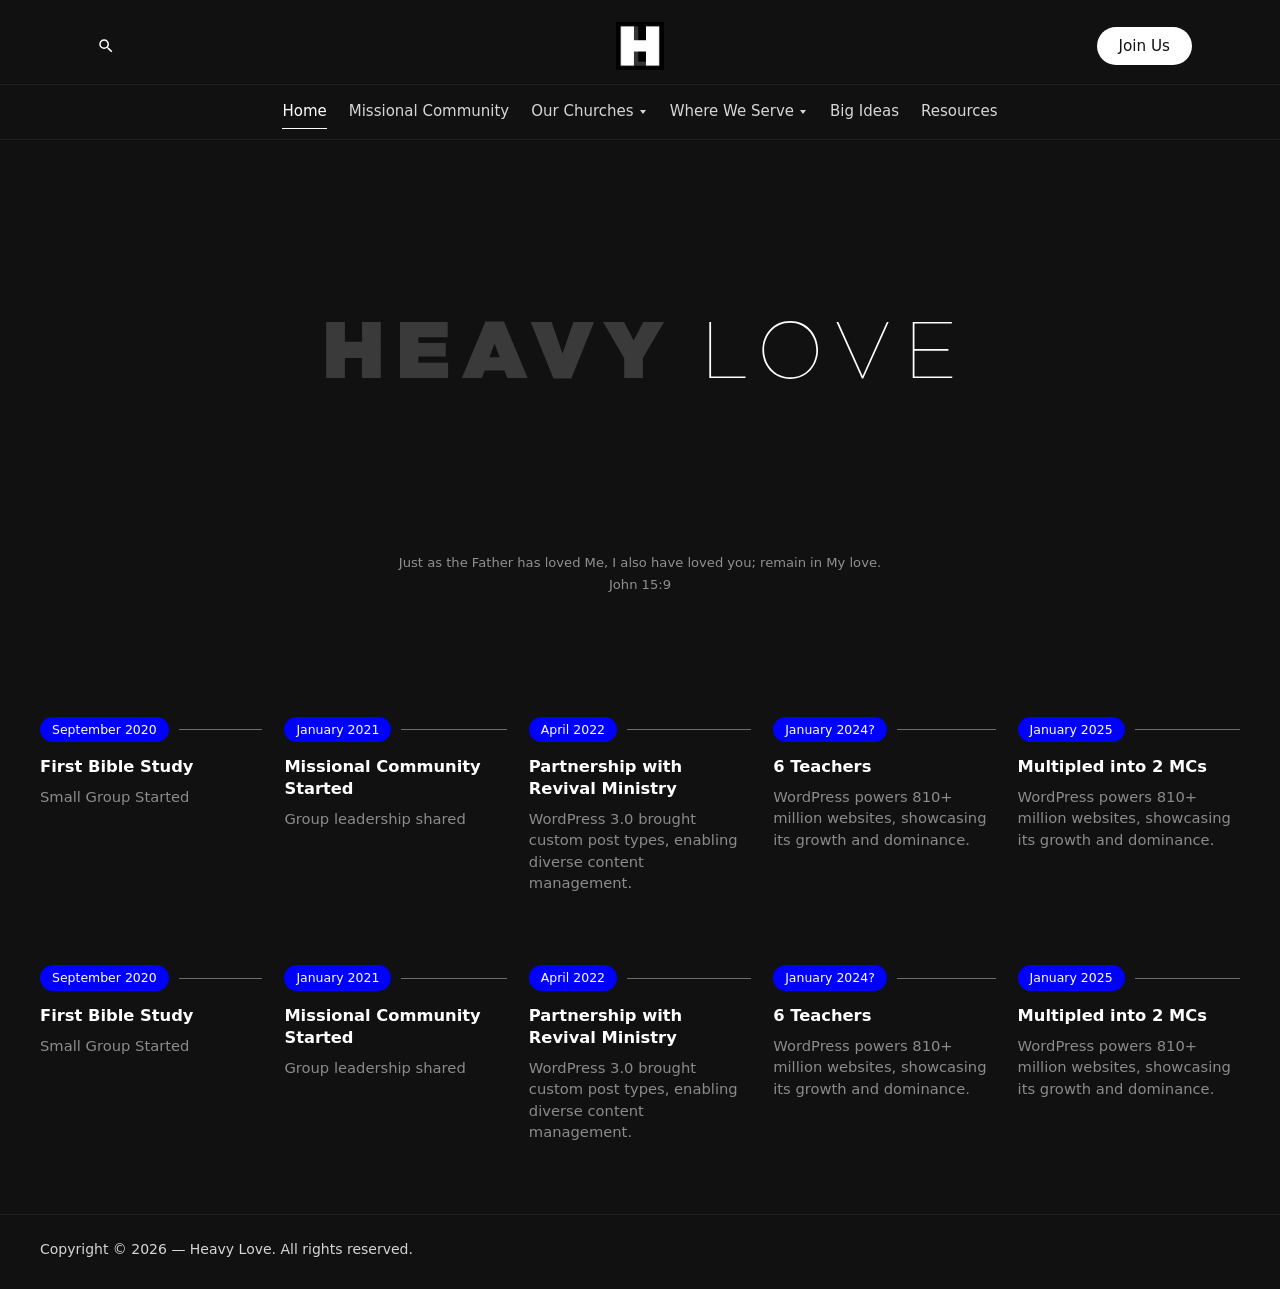
<file: index.html>
<!DOCTYPE html>
<html lang="en">
<head>
  <meta charset="utf-8">
  <meta name="viewport" content="width=device-width, initial-scale=1">
  <title>Heavy Love – Heavy Love</title>
  <link rel="icon" href="/assets/logo.jpg">
  <link rel="stylesheet" href="/css/styles.css?v=4">
</head>
<body>
  <a class="skip-link" href="#content">Skip to content</a>
  <header class="site-header">
    <div class="logo-bar">
      <div class="logo-bar-left">
        <div class="search-wrap">
          <button class="icon-btn" type="button" data-search-toggle aria-expanded="false" aria-controls="site-search" aria-label="Search">
            <svg viewBox="0 0 24 24" aria-hidden="true"><path d="M15.5 14h-.79l-.28-.27A6.47 6.47 0 0 0 16 9.5 6.5 6.5 0 1 0 9.5 16c1.61 0 3.09-.59 4.23-1.57l.27.28v.79l5 4.99L20.49 19l-4.99-5zm-6 0C7.01 14 5 11.99 5 9.5S7.01 5 9.5 5 14 7.01 14 9.5 11.99 14 9.5 14z"/></svg>
          </button>
          <div class="search-panel" id="site-search" data-search-panel hidden>
            <form data-search-form role="search">
              <label class="sr-only" for="search-input">Search for:</label>
              <input id="search-input" data-search-input type="search" placeholder="Search" autocomplete="off">
              <button class="icon-btn" type="submit" aria-label="Submit search"><svg viewBox="0 0 24 24" aria-hidden="true"><path d="M12 4l-1.41 1.41L16.17 11H4v2h12.17l-5.58 5.59L12 20l8-8z"/></svg></button>
            </form>
            <div class="search-results" data-search-results></div>
          </div>
        </div>
      </div>
      <a class="logo" href="/" aria-label="Heavy Love">
        <img src="/assets/logo.jpg" alt="Heavy Love" width="512" height="512">
      </a>
      <div class="logo-bar-right">
        <a class="join-btn" href="https://forms.fillout.com/t/rjkHJ36Ag4us" target="_blank" rel="noopener noreferrer">Join Us</a>
        <button class="menu-toggle" type="button" data-menu-toggle aria-expanded="false" aria-controls="site-nav" aria-label="Menu">
          <span></span><span></span><span></span>
        </button>
      </div>
    </div>
    <div class="nav-bar" id="site-nav" data-nav>
      <nav class="nav" aria-label="Site Navigation">
        <ul>
        <li><a href="/" aria-current="page">Home</a></li>
        <li><a href="/the-group/">Missional Community</a></li>
        <li class="has-sub">
          <div class="nav-item-row">
            <a href="/churches/">Our Churches</a>
            <button class="sub-toggle" type="button" data-sub-toggle aria-expanded="false" aria-label="Show Our Churches links">
              <span class="chevron" aria-hidden="true"></span>
            </button>
          </div>
          <ul class="sub">
            <li><a href="https://www.crossingscommunity.org/" target="_blank" rel="noopener noreferrer">Crossings Community Church</a></li>
            <li><a href="https://www.eastlakeonline.com/" target="_blank" rel="noopener noreferrer">East Lake Community Church</a></li>
            <li><a href="https://midtowncolumbia.com/" target="_blank" rel="noopener noreferrer">Midtown Fellowship</a></li>
            <li><a href="https://newspring.cc/locations/columbia" target="_blank" rel="noopener noreferrer">NewSpring Church</a></li>
            <li><a href="https://www.sandhillschurch.org/" target="_blank" rel="noopener noreferrer">Sandhills Community Church</a></li>
          </ul>
        </li>
        <li class="has-sub">
          <div class="nav-item-row">
            <a href="/where-we-serve/">Where We Serve</a>
            <button class="sub-toggle" type="button" data-sub-toggle aria-expanded="false" aria-label="Show Where We Serve links">
              <span class="chevron" aria-hidden="true"></span>
            </button>
          </div>
          <ul class="sub">
            <li><a href="https://revivalministrynow.org/" target="_blank" rel="noopener noreferrer">Revival Ministry</a></li>
            <li><a href="https://sandhills.churchcenter.com/registrations/events/1119020" target="_blank" rel="noopener noreferrer">Citywide – Sandhills Community Church</a></li>
          </ul>
        </li>
        <li><a href="/big-ideas/">Big Ideas</a></li>
        <li><a href="/resources/">Resources</a></li>
        </ul>
      </nav>
    </div>
  </header>
  <main id="content">
    <div class="entry home-entry">
      <div class="wordmark-wrap">
        <img src="/assets/wordmark.svg" alt="Heavy Love" width="635" height="102">
      </div>
      <p class="verse">Just as the Father has loved Me, I also have loved you; remain in My love.<br>John 15:9</p>
      <div class="timeline">
        <article class="milestone">
          <div class="milestone-meta">
            <span class="pill">September 2020</span>
            <span class="milestone-line" aria-hidden="true"></span>
          </div>
          <h2>First Bible Study</h2>
          <p>Small Group Started</p>
        </article>
        <article class="milestone">
          <div class="milestone-meta">
            <span class="pill">January 2021</span>
            <span class="milestone-line" aria-hidden="true"></span>
          </div>
          <h2>Missional Community Started</h2>
          <p>Group leadership shared</p>
        </article>
        <article class="milestone">
          <div class="milestone-meta">
            <span class="pill">April 2022</span>
            <span class="milestone-line" aria-hidden="true"></span>
          </div>
          <h2>Partnership with Revival Ministry</h2>
          <p>WordPress 3.0 brought custom post types, enabling diverse content management.</p>
        </article>
        <article class="milestone">
          <div class="milestone-meta">
            <span class="pill">January 2024?</span>
            <span class="milestone-line" aria-hidden="true"></span>
          </div>
          <h2>6 Teachers</h2>
          <p>WordPress powers 810+ million websites, showcasing its growth and dominance.</p>
        </article>
        <article class="milestone">
          <div class="milestone-meta">
            <span class="pill">January 2025</span>
            <span class="milestone-line" aria-hidden="true"></span>
          </div>
          <h2>Multipled into 2 MCs</h2>
          <p>WordPress powers 810+ million websites, showcasing its growth and dominance.</p>
        </article>
        <article class="milestone">
          <div class="milestone-meta">
            <span class="pill">September 2020</span>
            <span class="milestone-line" aria-hidden="true"></span>
          </div>
          <h2>First Bible Study</h2>
          <p>Small Group Started</p>
        </article>
        <article class="milestone">
          <div class="milestone-meta">
            <span class="pill">January 2021</span>
            <span class="milestone-line" aria-hidden="true"></span>
          </div>
          <h2>Missional Community Started</h2>
          <p>Group leadership shared</p>
        </article>
        <article class="milestone">
          <div class="milestone-meta">
            <span class="pill">April 2022</span>
            <span class="milestone-line" aria-hidden="true"></span>
          </div>
          <h2>Partnership with Revival Ministry</h2>
          <p>WordPress 3.0 brought custom post types, enabling diverse content management.</p>
        </article>
        <article class="milestone">
          <div class="milestone-meta">
            <span class="pill">January 2024?</span>
            <span class="milestone-line" aria-hidden="true"></span>
          </div>
          <h2>6 Teachers</h2>
          <p>WordPress powers 810+ million websites, showcasing its growth and dominance.</p>
        </article>
        <article class="milestone">
          <div class="milestone-meta">
            <span class="pill">January 2025</span>
            <span class="milestone-line" aria-hidden="true"></span>
          </div>
          <h2>Multipled into 2 MCs</h2>
          <p>WordPress powers 810+ million websites, showcasing its growth and dominance.</p>
        </article>
      </div>
    </div>
  </main>
  <footer class="site-footer">
    <div class="container">
      <p>Copyright © 2026 — Heavy Love. All rights reserved.</p>
    </div>
  </footer>
  <button class="scroll-top" type="button" data-scroll-top aria-label="Scroll to top">
    <svg viewBox="0 0 32 32" aria-hidden="true"><path d="M24.958 18.491l-8.008-8.008c-0.534-0.534-1.335-0.534-1.868 0l-8.008 8.008c-0.534 0.534-0.534 1.335 0 1.868s1.335 0.534 1.868 0l7.074-7.074 7.074 7.074c0.267 0.267 0.667 0.4 0.934 0.4s0.667-0.133 0.934-0.4c0.534-0.534 0.534-1.335 0-1.868z"/></svg>
  </button>
  <script src="/js/site.js"></script>
</body>
</html>
</file>
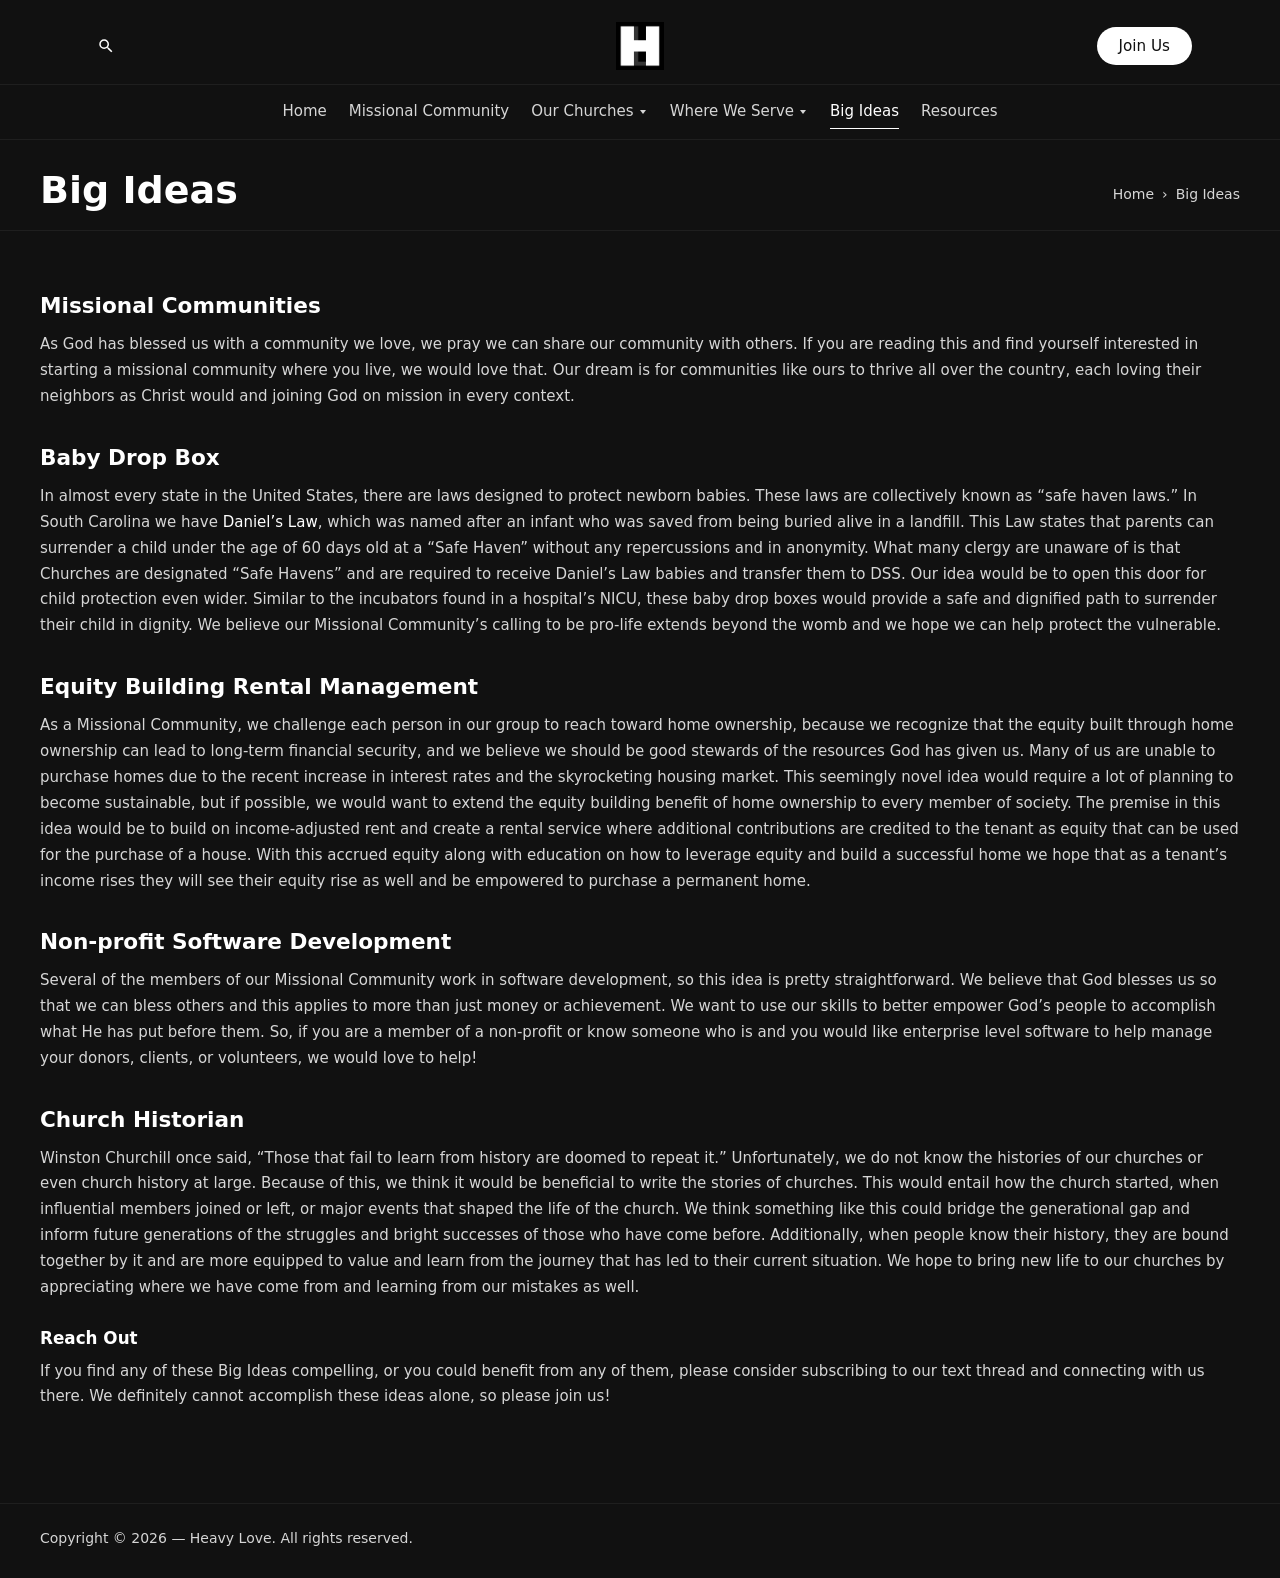
<file: big-ideas/index.html>
<!DOCTYPE html>
<html lang="en">
<head>
  <meta charset="utf-8">
  <meta name="viewport" content="width=device-width, initial-scale=1">
  <title>Big Ideas – Heavy Love</title>
  <link rel="icon" href="/assets/logo.jpg">
  <link rel="stylesheet" href="/css/styles.css?v=4">
</head>
<body>
  <a class="skip-link" href="#content">Skip to content</a>
  <header class="site-header">
    <div class="logo-bar">
      <div class="logo-bar-left">
        <div class="search-wrap">
          <button class="icon-btn" type="button" data-search-toggle aria-expanded="false" aria-controls="site-search" aria-label="Search">
            <svg viewBox="0 0 24 24" aria-hidden="true"><path d="M15.5 14h-.79l-.28-.27A6.47 6.47 0 0 0 16 9.5 6.5 6.5 0 1 0 9.5 16c1.61 0 3.09-.59 4.23-1.57l.27.28v.79l5 4.99L20.49 19l-4.99-5zm-6 0C7.01 14 5 11.99 5 9.5S7.01 5 9.5 5 14 7.01 14 9.5 11.99 14 9.5 14z"/></svg>
          </button>
          <div class="search-panel" id="site-search" data-search-panel hidden>
            <form data-search-form role="search">
              <label class="sr-only" for="search-input">Search for:</label>
              <input id="search-input" data-search-input type="search" placeholder="Search" autocomplete="off">
              <button class="icon-btn" type="submit" aria-label="Submit search"><svg viewBox="0 0 24 24" aria-hidden="true"><path d="M12 4l-1.41 1.41L16.17 11H4v2h12.17l-5.58 5.59L12 20l8-8z"/></svg></button>
            </form>
            <div class="search-results" data-search-results></div>
          </div>
        </div>
      </div>
      <a class="logo" href="/" aria-label="Heavy Love">
        <img src="/assets/logo.jpg" alt="Heavy Love" width="512" height="512">
      </a>
      <div class="logo-bar-right">
        <a class="join-btn" href="https://forms.fillout.com/t/rjkHJ36Ag4us" target="_blank" rel="noopener noreferrer">Join Us</a>
        <button class="menu-toggle" type="button" data-menu-toggle aria-expanded="false" aria-controls="site-nav" aria-label="Menu">
          <span></span><span></span><span></span>
        </button>
      </div>
    </div>
    <div class="nav-bar" id="site-nav" data-nav>
      <nav class="nav" aria-label="Site Navigation">
        <ul>
        <li><a href="/">Home</a></li>
        <li><a href="/the-group/">Missional Community</a></li>
        <li class="has-sub">
          <div class="nav-item-row">
            <a href="/churches/">Our Churches</a>
            <button class="sub-toggle" type="button" data-sub-toggle aria-expanded="false" aria-label="Show Our Churches links">
              <span class="chevron" aria-hidden="true"></span>
            </button>
          </div>
          <ul class="sub">
            <li><a href="https://www.crossingscommunity.org/" target="_blank" rel="noopener noreferrer">Crossings Community Church</a></li>
            <li><a href="https://www.eastlakeonline.com/" target="_blank" rel="noopener noreferrer">East Lake Community Church</a></li>
            <li><a href="https://midtowncolumbia.com/" target="_blank" rel="noopener noreferrer">Midtown Fellowship</a></li>
            <li><a href="https://newspring.cc/locations/columbia" target="_blank" rel="noopener noreferrer">NewSpring Church</a></li>
            <li><a href="https://www.sandhillschurch.org/" target="_blank" rel="noopener noreferrer">Sandhills Community Church</a></li>
          </ul>
        </li>
        <li class="has-sub">
          <div class="nav-item-row">
            <a href="/where-we-serve/">Where We Serve</a>
            <button class="sub-toggle" type="button" data-sub-toggle aria-expanded="false" aria-label="Show Where We Serve links">
              <span class="chevron" aria-hidden="true"></span>
            </button>
          </div>
          <ul class="sub">
            <li><a href="https://revivalministrynow.org/" target="_blank" rel="noopener noreferrer">Revival Ministry</a></li>
            <li><a href="https://sandhills.churchcenter.com/registrations/events/1119020" target="_blank" rel="noopener noreferrer">Citywide – Sandhills Community Church</a></li>
          </ul>
        </li>
        <li><a href="/big-ideas/" aria-current="page">Big Ideas</a></li>
        <li><a href="/resources/">Resources</a></li>
        </ul>
      </nav>
    </div>
  <div class="page-header">
    <div class="container page-header-row">
      <h1>Big Ideas</h1>
      <nav class="crumbs" aria-label="Breadcrumbs">
        <a href="/">Home</a>
        <span aria-hidden="true">›</span>
        <span>Big Ideas</span>
      </nav>
    </div>
  </div>
  </header>
  <main id="content">
    <article class="entry">
      <h3>Missional Communities</h3>
      <p>As God has blessed us with a community we love, we pray we can share our community with others. If you are reading this and find yourself interested in starting a missional community where you live, we would love that. Our dream is for communities like ours to thrive all over the country, each loving their neighbors as Christ would and joining God on mission in every context.</p>
      <h3>Baby Drop Box</h3>
      <p>In almost every state in the United States, there are laws designed to protect newborn babies. These laws are collectively known as “safe haven laws.” In South Carolina we have <a href="https://dss.sc.gov/child-well-being/daniels-law-safe-haven-for-babies/#:~:text=Under%20the%20law%2C%20instead%20of,is%20intended%20to%20save%20babies." target="_blank" rel="noopener noreferrer">Daniel’s Law</a>, which was named after an infant who was saved from being buried alive in a landfill. This Law states that parents can surrender a child under the age of 60 days old at a “Safe Haven” without any repercussions and in anonymity. What many clergy are unaware of is that Churches are designated “Safe Havens” and are required to receive Daniel’s Law babies and transfer them to DSS. Our idea would be to open this door for child protection even wider. Similar to the incubators found in a hospital’s NICU, these baby drop boxes would provide a safe and dignified path to surrender their child in dignity. We believe our Missional Community’s calling to be pro-life extends beyond the womb and we hope we can help protect the vulnerable.</p>
      <h3>Equity Building Rental Management</h3>
      <p>As a Missional Community, we challenge each person in our group to reach toward home ownership, because we recognize that the equity built through home ownership can lead to long-term financial security, and we believe we should be good stewards of the resources God has given us. Many of us are unable to purchase homes due to the recent increase in interest rates and the skyrocketing housing market. This seemingly novel idea would require a lot of planning to become sustainable, but if possible, we would want to extend the equity building benefit of home ownership to every member of society. The premise in this idea would be to build on income-adjusted rent and create a rental service where additional contributions are credited to the tenant as equity that can be used for the purchase of a house. With this accrued equity along with education on how to leverage equity and build a successful home we hope that as a tenant’s income rises they will see their equity rise as well and be empowered to purchase a permanent home.</p>
      <h3>Non-profit Software Development</h3>
      <p>Several of the members of our Missional Community work in software development, so this idea is pretty straightforward. We believe that God blesses us so that we can bless others and this applies to more than just money or achievement. We want to use our skills to better empower God’s people to accomplish what He has put before them. So, if you are a member of a non-profit or know someone who is and you would like enterprise level software to help manage your donors, clients, or volunteers, we would love to help!</p>
      <h3>Church Historian</h3>
      <p>Winston Churchill once said, “Those that fail to learn from history are doomed to repeat it.” Unfortunately, we do not know the histories of our churches or even church history at large. Because of this, we think it would be beneficial to write the stories of churches. This would entail how the church started, when influential members joined or left, or major events that shaped the life of the church. We think something like this could bridge the generational gap and inform future generations of the struggles and bright successes of those who have come before. Additionally, when people know their history, they are bound together by it and are more equipped to value and learn from the journey that has led to their current situation. We hope to bring new life to our churches by appreciating where we have come from and learning from our mistakes as well.</p>
      <h5>Reach Out</h5>
      <p>If you find any of these Big Ideas compelling, or you could benefit from any of them, please consider subscribing to our text thread and connecting with us there. We definitely cannot accomplish these ideas alone, so please join us!</p>
    </article>
  </main>
  <footer class="site-footer">
    <div class="container">
      <p>Copyright © 2026 — Heavy Love. All rights reserved.</p>
    </div>
  </footer>
  <button class="scroll-top" type="button" data-scroll-top aria-label="Scroll to top">
    <svg viewBox="0 0 32 32" aria-hidden="true"><path d="M24.958 18.491l-8.008-8.008c-0.534-0.534-1.335-0.534-1.868 0l-8.008 8.008c-0.534 0.534-0.534 1.335 0 1.868s1.335 0.534 1.868 0l7.074-7.074 7.074 7.074c0.267 0.267 0.667 0.4 0.934 0.4s0.667-0.133 0.934-0.4c0.534-0.534 0.534-1.335 0-1.868z"/></svg>
  </button>
  <script src="/js/site.js"></script>
</body>
</html>
</file>
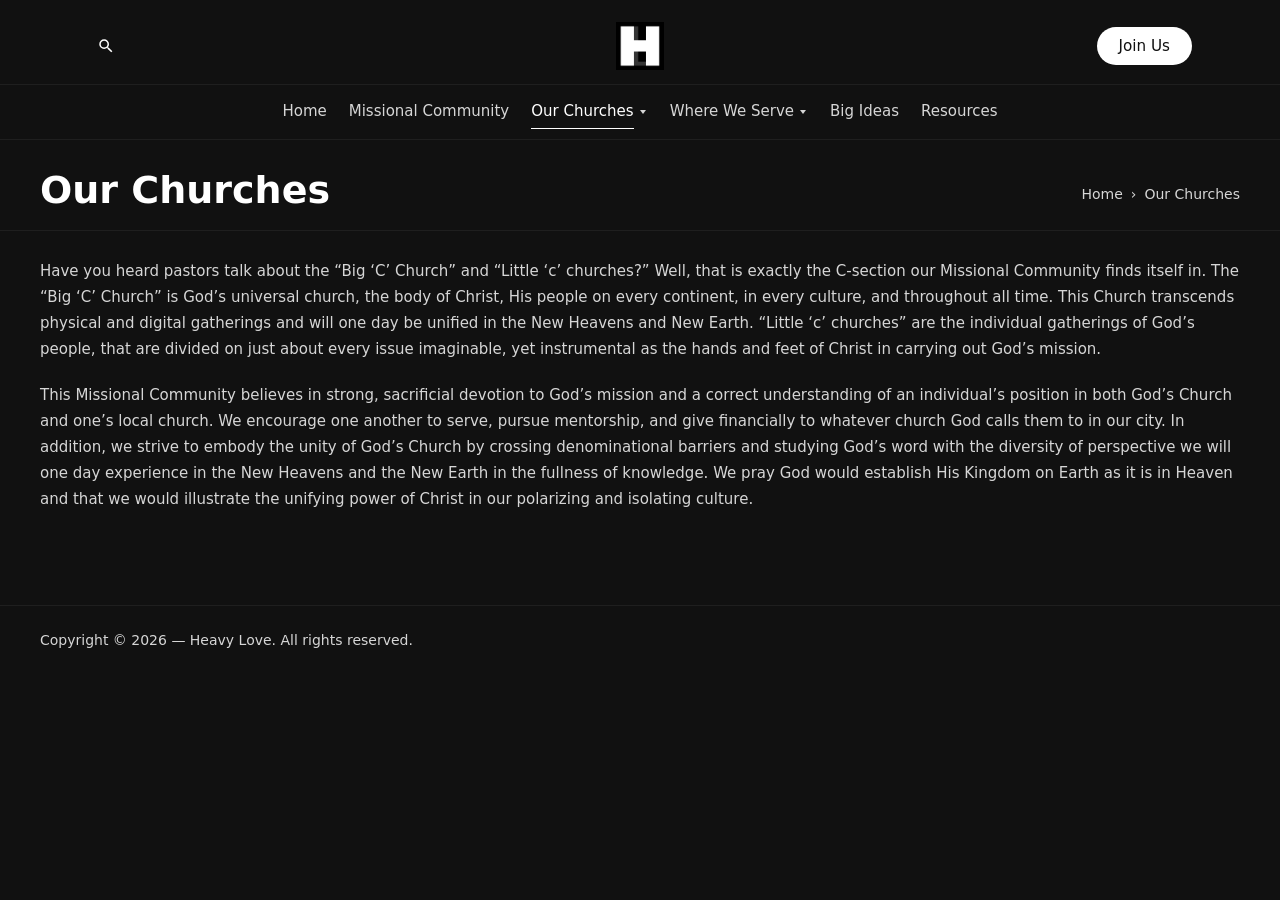
<file: churches/index.html>
<!DOCTYPE html>
<html lang="en">
<head>
  <meta charset="utf-8">
  <meta name="viewport" content="width=device-width, initial-scale=1">
  <title>Our Churches – Heavy Love</title>
  <link rel="icon" href="/assets/logo.jpg">
  <link rel="stylesheet" href="/css/styles.css?v=4">
</head>
<body>
  <a class="skip-link" href="#content">Skip to content</a>
  <header class="site-header">
    <div class="logo-bar">
      <div class="logo-bar-left">
        <div class="search-wrap">
          <button class="icon-btn" type="button" data-search-toggle aria-expanded="false" aria-controls="site-search" aria-label="Search">
            <svg viewBox="0 0 24 24" aria-hidden="true"><path d="M15.5 14h-.79l-.28-.27A6.47 6.47 0 0 0 16 9.5 6.5 6.5 0 1 0 9.5 16c1.61 0 3.09-.59 4.23-1.57l.27.28v.79l5 4.99L20.49 19l-4.99-5zm-6 0C7.01 14 5 11.99 5 9.5S7.01 5 9.5 5 14 7.01 14 9.5 11.99 14 9.5 14z"/></svg>
          </button>
          <div class="search-panel" id="site-search" data-search-panel hidden>
            <form data-search-form role="search">
              <label class="sr-only" for="search-input">Search for:</label>
              <input id="search-input" data-search-input type="search" placeholder="Search" autocomplete="off">
              <button class="icon-btn" type="submit" aria-label="Submit search"><svg viewBox="0 0 24 24" aria-hidden="true"><path d="M12 4l-1.41 1.41L16.17 11H4v2h12.17l-5.58 5.59L12 20l8-8z"/></svg></button>
            </form>
            <div class="search-results" data-search-results></div>
          </div>
        </div>
      </div>
      <a class="logo" href="/" aria-label="Heavy Love">
        <img src="/assets/logo.jpg" alt="Heavy Love" width="512" height="512">
      </a>
      <div class="logo-bar-right">
        <a class="join-btn" href="https://forms.fillout.com/t/rjkHJ36Ag4us" target="_blank" rel="noopener noreferrer">Join Us</a>
        <button class="menu-toggle" type="button" data-menu-toggle aria-expanded="false" aria-controls="site-nav" aria-label="Menu">
          <span></span><span></span><span></span>
        </button>
      </div>
    </div>
    <div class="nav-bar" id="site-nav" data-nav>
      <nav class="nav" aria-label="Site Navigation">
        <ul>
        <li><a href="/">Home</a></li>
        <li><a href="/the-group/">Missional Community</a></li>
        <li class="has-sub">
          <div class="nav-item-row">
            <a href="/churches/" aria-current="page">Our Churches</a>
            <button class="sub-toggle" type="button" data-sub-toggle aria-expanded="false" aria-label="Show Our Churches links">
              <span class="chevron" aria-hidden="true"></span>
            </button>
          </div>
          <ul class="sub">
            <li><a href="https://www.crossingscommunity.org/" target="_blank" rel="noopener noreferrer">Crossings Community Church</a></li>
            <li><a href="https://www.eastlakeonline.com/" target="_blank" rel="noopener noreferrer">East Lake Community Church</a></li>
            <li><a href="https://midtowncolumbia.com/" target="_blank" rel="noopener noreferrer">Midtown Fellowship</a></li>
            <li><a href="https://newspring.cc/locations/columbia" target="_blank" rel="noopener noreferrer">NewSpring Church</a></li>
            <li><a href="https://www.sandhillschurch.org/" target="_blank" rel="noopener noreferrer">Sandhills Community Church</a></li>
          </ul>
        </li>
        <li class="has-sub">
          <div class="nav-item-row">
            <a href="/where-we-serve/">Where We Serve</a>
            <button class="sub-toggle" type="button" data-sub-toggle aria-expanded="false" aria-label="Show Where We Serve links">
              <span class="chevron" aria-hidden="true"></span>
            </button>
          </div>
          <ul class="sub">
            <li><a href="https://revivalministrynow.org/" target="_blank" rel="noopener noreferrer">Revival Ministry</a></li>
            <li><a href="https://sandhills.churchcenter.com/registrations/events/1119020" target="_blank" rel="noopener noreferrer">Citywide – Sandhills Community Church</a></li>
          </ul>
        </li>
        <li><a href="/big-ideas/">Big Ideas</a></li>
        <li><a href="/resources/">Resources</a></li>
        </ul>
      </nav>
    </div>
  <div class="page-header">
    <div class="container page-header-row">
      <h1>Our Churches</h1>
      <nav class="crumbs" aria-label="Breadcrumbs">
        <a href="/">Home</a>
        <span aria-hidden="true">›</span>
        <span>Our Churches</span>
      </nav>
    </div>
  </div>
  </header>
  <main id="content">
    <article class="entry">
      <p>Have you heard pastors talk about the “Big ‘C’ Church” and “Little ‘c’ churches?” Well, that is exactly the C-section our Missional Community finds itself in. The “Big ‘C’ Church” is God’s universal church, the body of Christ, His people on every continent, in every culture, and throughout all time. This Church transcends physical and digital gatherings and will one day be unified in the New Heavens and New Earth. “Little ‘c’ churches” are the individual gatherings of God’s people, that are divided on just about every issue imaginable, yet instrumental as the hands and feet of Christ in carrying out God’s mission.</p>
      <p>This Missional Community believes in strong, sacrificial devotion to God’s mission and a correct understanding of an individual’s position in both God’s Church and one’s local church. We encourage one another to serve, pursue mentorship, and give financially to whatever church God calls them to in our city. In addition, we strive to embody the unity of God’s Church by crossing denominational barriers and studying God’s word with the diversity of perspective we will one day experience in the New Heavens and the New Earth in the fullness of knowledge. We pray God would establish His Kingdom on Earth as it is in Heaven and that we would illustrate the unifying power of Christ in our polarizing and isolating culture.</p>
    </article>
  </main>
  <footer class="site-footer">
    <div class="container">
      <p>Copyright © 2026 — Heavy Love. All rights reserved.</p>
    </div>
  </footer>
  <button class="scroll-top" type="button" data-scroll-top aria-label="Scroll to top">
    <svg viewBox="0 0 32 32" aria-hidden="true"><path d="M24.958 18.491l-8.008-8.008c-0.534-0.534-1.335-0.534-1.868 0l-8.008 8.008c-0.534 0.534-0.534 1.335 0 1.868s1.335 0.534 1.868 0l7.074-7.074 7.074 7.074c0.267 0.267 0.667 0.4 0.934 0.4s0.667-0.133 0.934-0.4c0.534-0.534 0.534-1.335 0-1.868z"/></svg>
  </button>
  <script src="/js/site.js"></script>
</body>
</html>
</file>
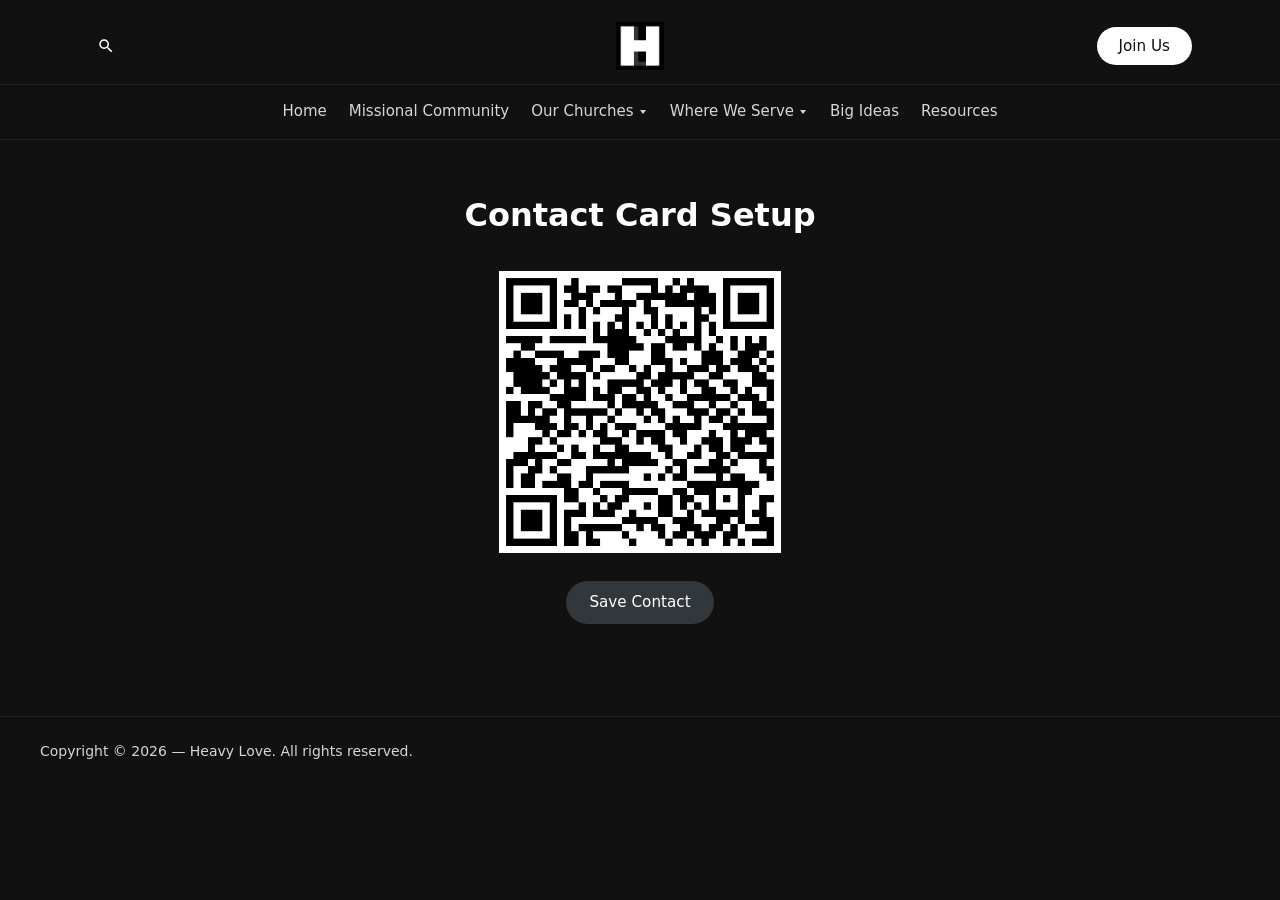
<file: contact-card-setup/index.html>
<!DOCTYPE html>
<html lang="en">
<head>
  <meta charset="utf-8">
  <meta name="viewport" content="width=device-width, initial-scale=1">
  <title>Contact Card Setup – Heavy Love</title>
  <link rel="icon" href="/assets/logo.jpg">
  <link rel="stylesheet" href="/css/styles.css?v=4">
</head>
<body>
  <a class="skip-link" href="#content">Skip to content</a>
  <header class="site-header">
    <div class="logo-bar">
      <div class="logo-bar-left">
        <div class="search-wrap">
          <button class="icon-btn" type="button" data-search-toggle aria-expanded="false" aria-controls="site-search" aria-label="Search">
            <svg viewBox="0 0 24 24" aria-hidden="true"><path d="M15.5 14h-.79l-.28-.27A6.47 6.47 0 0 0 16 9.5 6.5 6.5 0 1 0 9.5 16c1.61 0 3.09-.59 4.23-1.57l.27.28v.79l5 4.99L20.49 19l-4.99-5zm-6 0C7.01 14 5 11.99 5 9.5S7.01 5 9.5 5 14 7.01 14 9.5 11.99 14 9.5 14z"/></svg>
          </button>
          <div class="search-panel" id="site-search" data-search-panel hidden>
            <form data-search-form role="search">
              <label class="sr-only" for="search-input">Search for:</label>
              <input id="search-input" data-search-input type="search" placeholder="Search" autocomplete="off">
              <button class="icon-btn" type="submit" aria-label="Submit search"><svg viewBox="0 0 24 24" aria-hidden="true"><path d="M12 4l-1.41 1.41L16.17 11H4v2h12.17l-5.58 5.59L12 20l8-8z"/></svg></button>
            </form>
            <div class="search-results" data-search-results></div>
          </div>
        </div>
      </div>
      <a class="logo" href="/" aria-label="Heavy Love">
        <img src="/assets/logo.jpg" alt="Heavy Love" width="512" height="512">
      </a>
      <div class="logo-bar-right">
        <a class="join-btn" href="https://forms.fillout.com/t/rjkHJ36Ag4us" target="_blank" rel="noopener noreferrer">Join Us</a>
        <button class="menu-toggle" type="button" data-menu-toggle aria-expanded="false" aria-controls="site-nav" aria-label="Menu">
          <span></span><span></span><span></span>
        </button>
      </div>
    </div>
    <div class="nav-bar" id="site-nav" data-nav>
      <nav class="nav" aria-label="Site Navigation">
        <ul>
        <li><a href="/">Home</a></li>
        <li><a href="/the-group/">Missional Community</a></li>
        <li class="has-sub">
          <div class="nav-item-row">
            <a href="/churches/">Our Churches</a>
            <button class="sub-toggle" type="button" data-sub-toggle aria-expanded="false" aria-label="Show Our Churches links">
              <span class="chevron" aria-hidden="true"></span>
            </button>
          </div>
          <ul class="sub">
            <li><a href="https://www.crossingscommunity.org/" target="_blank" rel="noopener noreferrer">Crossings Community Church</a></li>
            <li><a href="https://www.eastlakeonline.com/" target="_blank" rel="noopener noreferrer">East Lake Community Church</a></li>
            <li><a href="https://midtowncolumbia.com/" target="_blank" rel="noopener noreferrer">Midtown Fellowship</a></li>
            <li><a href="https://newspring.cc/locations/columbia" target="_blank" rel="noopener noreferrer">NewSpring Church</a></li>
            <li><a href="https://www.sandhillschurch.org/" target="_blank" rel="noopener noreferrer">Sandhills Community Church</a></li>
          </ul>
        </li>
        <li class="has-sub">
          <div class="nav-item-row">
            <a href="/where-we-serve/">Where We Serve</a>
            <button class="sub-toggle" type="button" data-sub-toggle aria-expanded="false" aria-label="Show Where We Serve links">
              <span class="chevron" aria-hidden="true"></span>
            </button>
          </div>
          <ul class="sub">
            <li><a href="https://revivalministrynow.org/" target="_blank" rel="noopener noreferrer">Revival Ministry</a></li>
            <li><a href="https://sandhills.churchcenter.com/registrations/events/1119020" target="_blank" rel="noopener noreferrer">Citywide – Sandhills Community Church</a></li>
          </ul>
        </li>
        <li><a href="/big-ideas/">Big Ideas</a></li>
        <li><a href="/resources/">Resources</a></li>
        </ul>
      </nav>
    </div>
  </header>
  <main id="content">
    <article class="entry center-page">
      <h1>Contact Card Setup</h1>
      <img class="qr" src="/assets/qr-code.png" alt="QR code for Jonathan Habbick Columbia Ministry Updates" width="1014" height="1014">
      <p><a class="save-btn" href="/assets/jonathan-habbick.vcf" download>Save Contact</a></p>
    </article>
  </main>
  <footer class="site-footer">
    <div class="container">
      <p>Copyright © 2026 — Heavy Love. All rights reserved.</p>
    </div>
  </footer>
  <button class="scroll-top" type="button" data-scroll-top aria-label="Scroll to top">
    <svg viewBox="0 0 32 32" aria-hidden="true"><path d="M24.958 18.491l-8.008-8.008c-0.534-0.534-1.335-0.534-1.868 0l-8.008 8.008c-0.534 0.534-0.534 1.335 0 1.868s1.335 0.534 1.868 0l7.074-7.074 7.074 7.074c0.267 0.267 0.667 0.4 0.934 0.4s0.667-0.133 0.934-0.4c0.534-0.534 0.534-1.335 0-1.868z"/></svg>
  </button>
  <script src="/js/site.js"></script>
</body>
</html>
</file>
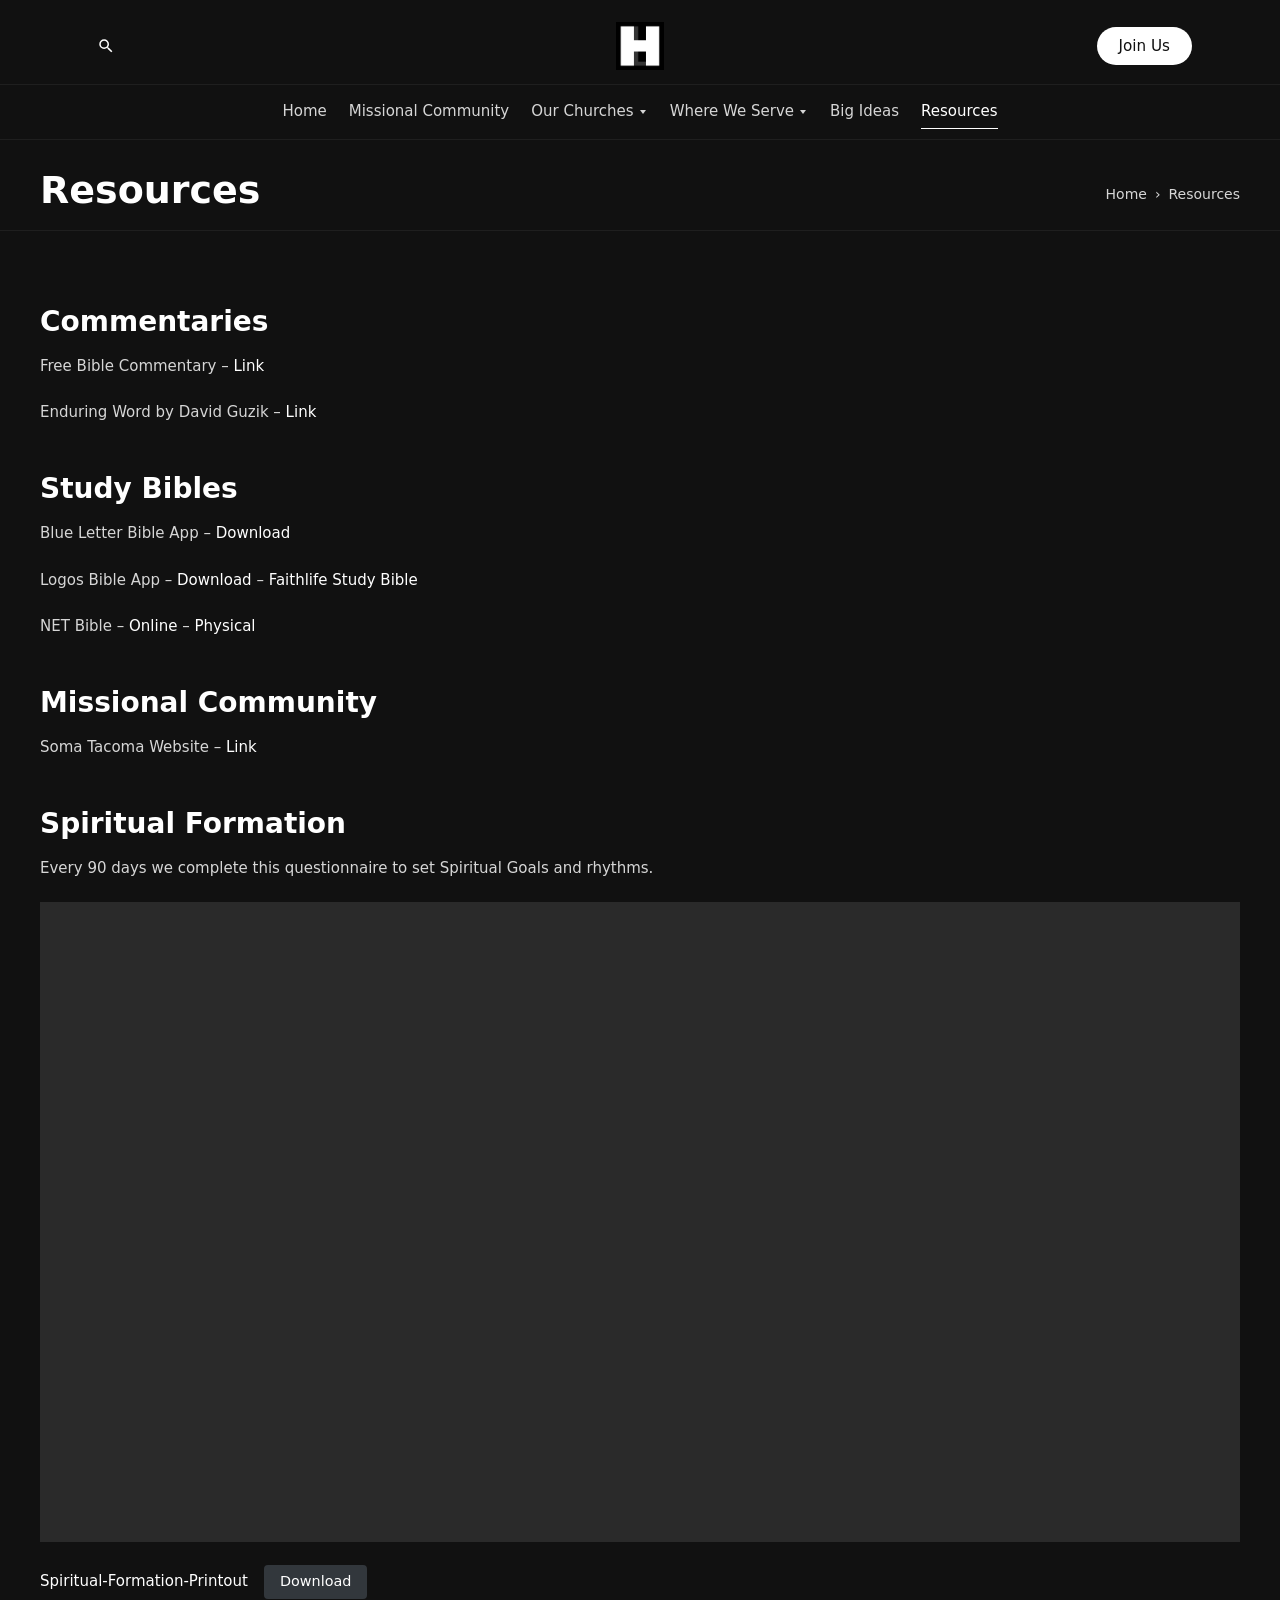
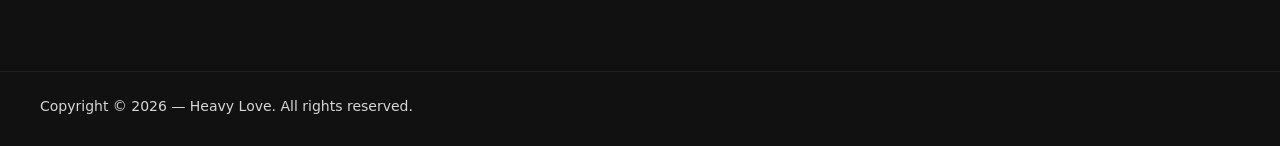
<file: resources/index.html>
<!DOCTYPE html>
<html lang="en">
<head>
  <meta charset="utf-8">
  <meta name="viewport" content="width=device-width, initial-scale=1">
  <title>Resources – Heavy Love</title>
  <link rel="icon" href="/assets/logo.jpg">
  <link rel="stylesheet" href="/css/styles.css?v=4">
</head>
<body>
  <a class="skip-link" href="#content">Skip to content</a>
  <header class="site-header">
    <div class="logo-bar">
      <div class="logo-bar-left">
        <div class="search-wrap">
          <button class="icon-btn" type="button" data-search-toggle aria-expanded="false" aria-controls="site-search" aria-label="Search">
            <svg viewBox="0 0 24 24" aria-hidden="true"><path d="M15.5 14h-.79l-.28-.27A6.47 6.47 0 0 0 16 9.5 6.5 6.5 0 1 0 9.5 16c1.61 0 3.09-.59 4.23-1.57l.27.28v.79l5 4.99L20.49 19l-4.99-5zm-6 0C7.01 14 5 11.99 5 9.5S7.01 5 9.5 5 14 7.01 14 9.5 11.99 14 9.5 14z"/></svg>
          </button>
          <div class="search-panel" id="site-search" data-search-panel hidden>
            <form data-search-form role="search">
              <label class="sr-only" for="search-input">Search for:</label>
              <input id="search-input" data-search-input type="search" placeholder="Search" autocomplete="off">
              <button class="icon-btn" type="submit" aria-label="Submit search"><svg viewBox="0 0 24 24" aria-hidden="true"><path d="M12 4l-1.41 1.41L16.17 11H4v2h12.17l-5.58 5.59L12 20l8-8z"/></svg></button>
            </form>
            <div class="search-results" data-search-results></div>
          </div>
        </div>
      </div>
      <a class="logo" href="/" aria-label="Heavy Love">
        <img src="/assets/logo.jpg" alt="Heavy Love" width="512" height="512">
      </a>
      <div class="logo-bar-right">
        <a class="join-btn" href="https://forms.fillout.com/t/rjkHJ36Ag4us" target="_blank" rel="noopener noreferrer">Join Us</a>
        <button class="menu-toggle" type="button" data-menu-toggle aria-expanded="false" aria-controls="site-nav" aria-label="Menu">
          <span></span><span></span><span></span>
        </button>
      </div>
    </div>
    <div class="nav-bar" id="site-nav" data-nav>
      <nav class="nav" aria-label="Site Navigation">
        <ul>
        <li><a href="/">Home</a></li>
        <li><a href="/the-group/">Missional Community</a></li>
        <li class="has-sub">
          <div class="nav-item-row">
            <a href="/churches/">Our Churches</a>
            <button class="sub-toggle" type="button" data-sub-toggle aria-expanded="false" aria-label="Show Our Churches links">
              <span class="chevron" aria-hidden="true"></span>
            </button>
          </div>
          <ul class="sub">
            <li><a href="https://www.crossingscommunity.org/" target="_blank" rel="noopener noreferrer">Crossings Community Church</a></li>
            <li><a href="https://www.eastlakeonline.com/" target="_blank" rel="noopener noreferrer">East Lake Community Church</a></li>
            <li><a href="https://midtowncolumbia.com/" target="_blank" rel="noopener noreferrer">Midtown Fellowship</a></li>
            <li><a href="https://newspring.cc/locations/columbia" target="_blank" rel="noopener noreferrer">NewSpring Church</a></li>
            <li><a href="https://www.sandhillschurch.org/" target="_blank" rel="noopener noreferrer">Sandhills Community Church</a></li>
          </ul>
        </li>
        <li class="has-sub">
          <div class="nav-item-row">
            <a href="/where-we-serve/">Where We Serve</a>
            <button class="sub-toggle" type="button" data-sub-toggle aria-expanded="false" aria-label="Show Where We Serve links">
              <span class="chevron" aria-hidden="true"></span>
            </button>
          </div>
          <ul class="sub">
            <li><a href="https://revivalministrynow.org/" target="_blank" rel="noopener noreferrer">Revival Ministry</a></li>
            <li><a href="https://sandhills.churchcenter.com/registrations/events/1119020" target="_blank" rel="noopener noreferrer">Citywide – Sandhills Community Church</a></li>
          </ul>
        </li>
        <li><a href="/big-ideas/">Big Ideas</a></li>
        <li><a href="/resources/" aria-current="page">Resources</a></li>
        </ul>
      </nav>
    </div>
  <div class="page-header">
    <div class="container page-header-row">
      <h1>Resources</h1>
      <nav class="crumbs" aria-label="Breadcrumbs">
        <a href="/">Home</a>
        <span aria-hidden="true">›</span>
        <span>Resources</span>
      </nav>
    </div>
  </div>
  </header>
  <main id="content">
    <article class="entry">
      <h2>Commentaries</h2>
      <p>Free Bible Commentary – <a href="https://freebiblecommentary.org/" target="_blank" rel="noopener noreferrer">Link</a></p>
      <p>Enduring Word by David Guzik – <a href="https://enduringword.com/#commentary" target="_blank" rel="noopener noreferrer">Link</a></p>
      <h2>Study Bibles</h2>
      <p>Blue Letter Bible App – <a href="https://www.blueletterbible.org/apps-tools.cfm" target="_blank" rel="noopener noreferrer">Download</a></p>
      <p>Logos Bible App – <a href="https://www.logos.com/bible-app?campaignid=18467614031&amp;adgroupid=141420567069&amp;keyword=&amp;device=c&amp;utm_source=google&amp;utm_medium=advertising_cpc&amp;utm_campaign=google_search-keyword_dsa_logos_us_en&amp;gad_source=1&amp;gclid=Cj0KCQiAwbitBhDIARIsABfFYIJ9nfYpBmZY3heS7MT8E0Je2_9PULpruPvSoWLPNhV6jq9VSif_NewaAlaJEALw_wcB" target="_blank" rel="noopener noreferrer">Download</a> – <a href="https://www.logos.com/product/36338/faithlife-study-bible" target="_blank" rel="noopener noreferrer">Faithlife Study Bible</a></p>
      <p>NET Bible – <a href="https://netbible.org/bible/Matthew+1" target="_blank" rel="noopener noreferrer">Online</a> – <a href="https://www.christianbook.com/comfort-bible-notes-edition-leather-black/9780785225089/pd/225089?en=google&amp;event=SHOP&amp;kw=bibles-40-60%7C225089&amp;p=1179710&amp;srsltid=AfmBOoo-0DR9ZoNX3D-zDXhQop_WD_srWEuZkspMOW2YQiAXQcA14QO1U2s" target="_blank" rel="noopener noreferrer">Physical</a></p>
      <h2>Missional Community</h2>
      <p>Soma Tacoma Website – <a href="https://www.somatacoma.org/missional-community" target="_blank" rel="noopener noreferrer">Link</a></p>
      <h2>Spiritual Formation</h2>
      <p>Every 90 days we complete this questionnaire to set Spiritual Goals and rhythms.</p>
      <div class="file-block">
        <iframe src="/assets/spiritual-formation.pdf" title="Spiritual Formation Printout"></iframe>
        <div class="file-links">
          <a href="/assets/spiritual-formation.pdf">Spiritual-Formation-Printout</a>
          <a class="file-btn" href="/assets/spiritual-formation.pdf" download>Download</a>
        </div>
      </div>
    </article>
  </main>
  <footer class="site-footer">
    <div class="container">
      <p>Copyright © 2026 — Heavy Love. All rights reserved.</p>
    </div>
  </footer>
  <button class="scroll-top" type="button" data-scroll-top aria-label="Scroll to top">
    <svg viewBox="0 0 32 32" aria-hidden="true"><path d="M24.958 18.491l-8.008-8.008c-0.534-0.534-1.335-0.534-1.868 0l-8.008 8.008c-0.534 0.534-0.534 1.335 0 1.868s1.335 0.534 1.868 0l7.074-7.074 7.074 7.074c0.267 0.267 0.667 0.4 0.934 0.4s0.667-0.133 0.934-0.4c0.534-0.534 0.534-1.335 0-1.868z"/></svg>
  </button>
  <script src="/js/site.js"></script>
</body>
</html>
</file>
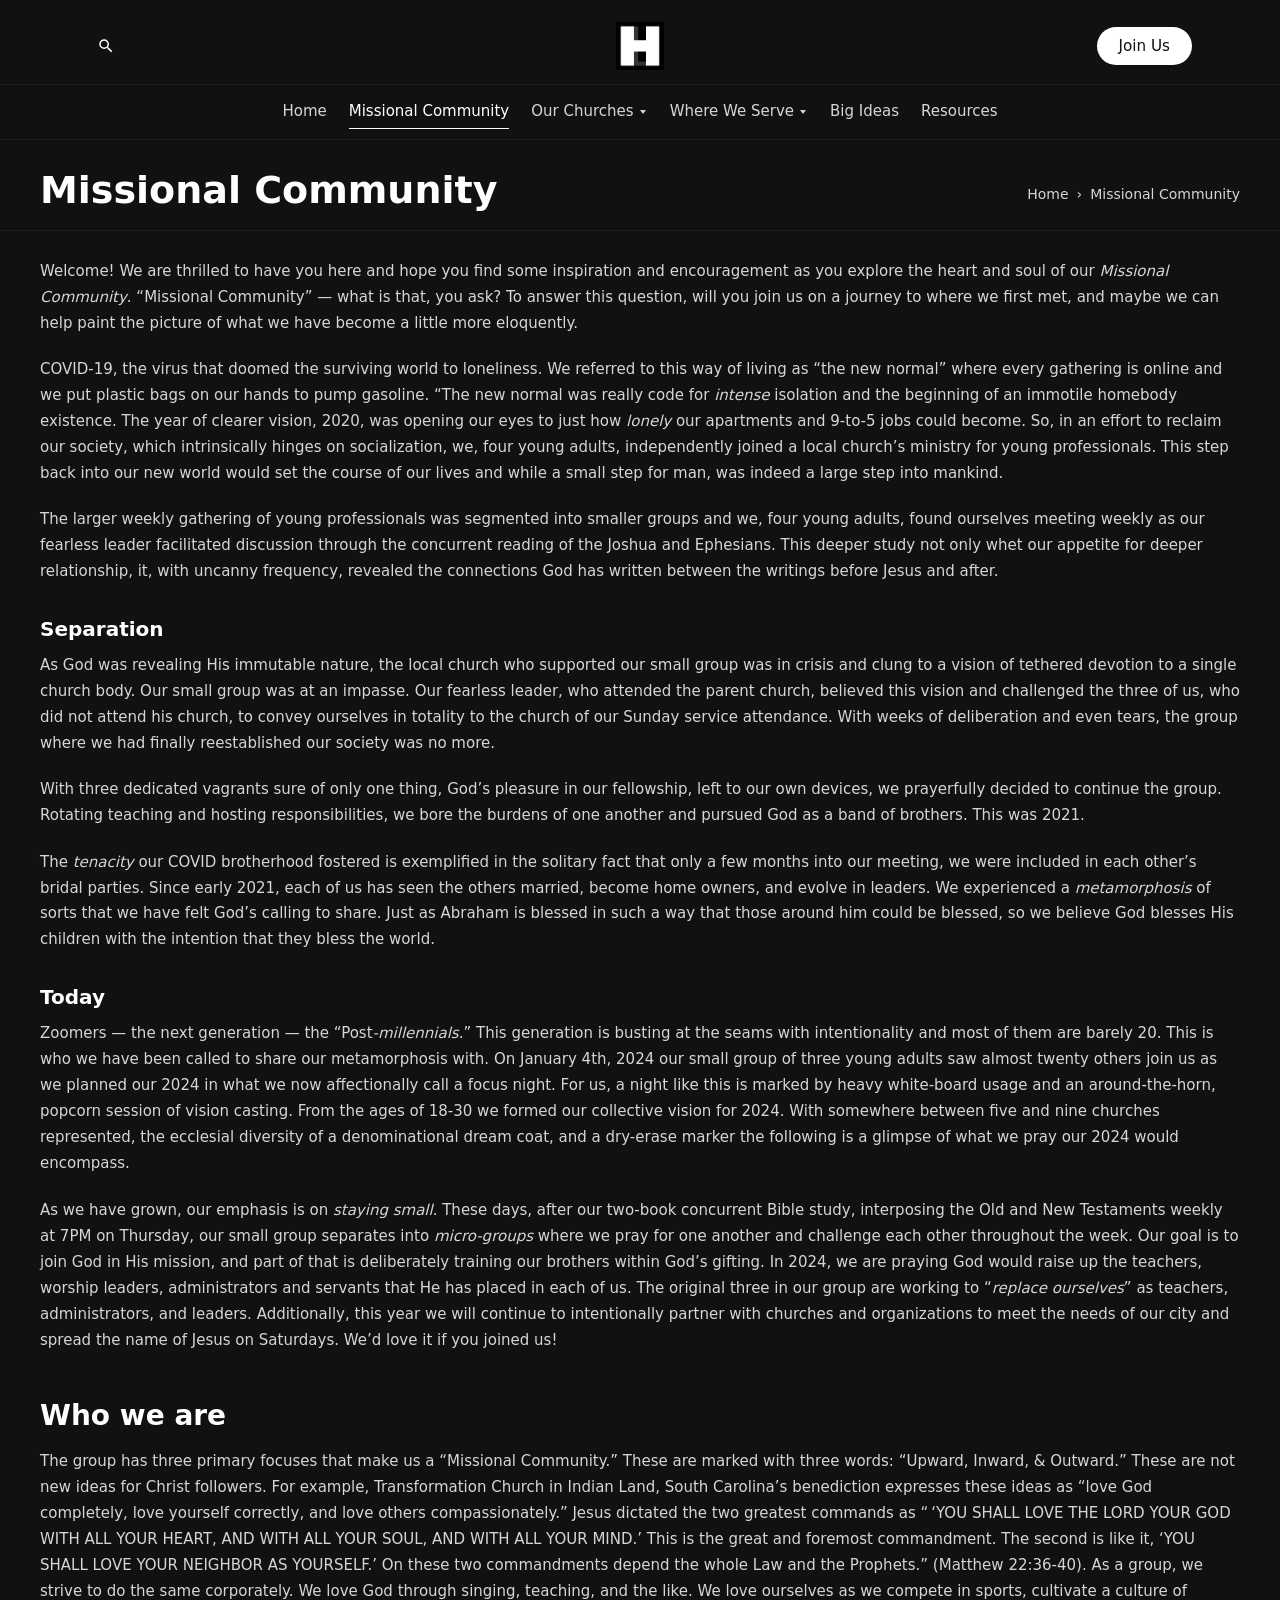
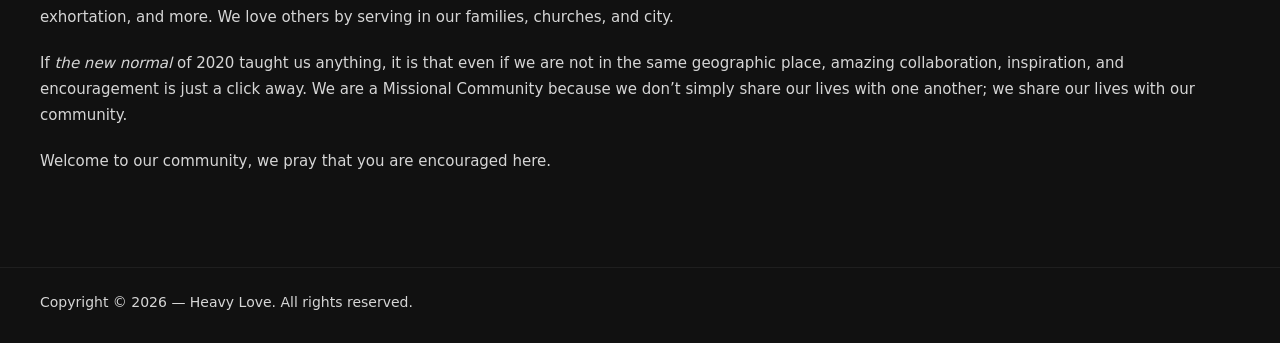
<file: the-group/index.html>
<!DOCTYPE html>
<html lang="en">
<head>
  <meta charset="utf-8">
  <meta name="viewport" content="width=device-width, initial-scale=1">
  <title>Missional Community – Heavy Love</title>
  <link rel="icon" href="/assets/logo.jpg">
  <link rel="stylesheet" href="/css/styles.css?v=4">
</head>
<body>
  <a class="skip-link" href="#content">Skip to content</a>
  <header class="site-header">
    <div class="logo-bar">
      <div class="logo-bar-left">
        <div class="search-wrap">
          <button class="icon-btn" type="button" data-search-toggle aria-expanded="false" aria-controls="site-search" aria-label="Search">
            <svg viewBox="0 0 24 24" aria-hidden="true"><path d="M15.5 14h-.79l-.28-.27A6.47 6.47 0 0 0 16 9.5 6.5 6.5 0 1 0 9.5 16c1.61 0 3.09-.59 4.23-1.57l.27.28v.79l5 4.99L20.49 19l-4.99-5zm-6 0C7.01 14 5 11.99 5 9.5S7.01 5 9.5 5 14 7.01 14 9.5 11.99 14 9.5 14z"/></svg>
          </button>
          <div class="search-panel" id="site-search" data-search-panel hidden>
            <form data-search-form role="search">
              <label class="sr-only" for="search-input">Search for:</label>
              <input id="search-input" data-search-input type="search" placeholder="Search" autocomplete="off">
              <button class="icon-btn" type="submit" aria-label="Submit search"><svg viewBox="0 0 24 24" aria-hidden="true"><path d="M12 4l-1.41 1.41L16.17 11H4v2h12.17l-5.58 5.59L12 20l8-8z"/></svg></button>
            </form>
            <div class="search-results" data-search-results></div>
          </div>
        </div>
      </div>
      <a class="logo" href="/" aria-label="Heavy Love">
        <img src="/assets/logo.jpg" alt="Heavy Love" width="512" height="512">
      </a>
      <div class="logo-bar-right">
        <a class="join-btn" href="https://forms.fillout.com/t/rjkHJ36Ag4us" target="_blank" rel="noopener noreferrer">Join Us</a>
        <button class="menu-toggle" type="button" data-menu-toggle aria-expanded="false" aria-controls="site-nav" aria-label="Menu">
          <span></span><span></span><span></span>
        </button>
      </div>
    </div>
    <div class="nav-bar" id="site-nav" data-nav>
      <nav class="nav" aria-label="Site Navigation">
        <ul>
        <li><a href="/">Home</a></li>
        <li><a href="/the-group/" aria-current="page">Missional Community</a></li>
        <li class="has-sub">
          <div class="nav-item-row">
            <a href="/churches/">Our Churches</a>
            <button class="sub-toggle" type="button" data-sub-toggle aria-expanded="false" aria-label="Show Our Churches links">
              <span class="chevron" aria-hidden="true"></span>
            </button>
          </div>
          <ul class="sub">
            <li><a href="https://www.crossingscommunity.org/" target="_blank" rel="noopener noreferrer">Crossings Community Church</a></li>
            <li><a href="https://www.eastlakeonline.com/" target="_blank" rel="noopener noreferrer">East Lake Community Church</a></li>
            <li><a href="https://midtowncolumbia.com/" target="_blank" rel="noopener noreferrer">Midtown Fellowship</a></li>
            <li><a href="https://newspring.cc/locations/columbia" target="_blank" rel="noopener noreferrer">NewSpring Church</a></li>
            <li><a href="https://www.sandhillschurch.org/" target="_blank" rel="noopener noreferrer">Sandhills Community Church</a></li>
          </ul>
        </li>
        <li class="has-sub">
          <div class="nav-item-row">
            <a href="/where-we-serve/">Where We Serve</a>
            <button class="sub-toggle" type="button" data-sub-toggle aria-expanded="false" aria-label="Show Where We Serve links">
              <span class="chevron" aria-hidden="true"></span>
            </button>
          </div>
          <ul class="sub">
            <li><a href="https://revivalministrynow.org/" target="_blank" rel="noopener noreferrer">Revival Ministry</a></li>
            <li><a href="https://sandhills.churchcenter.com/registrations/events/1119020" target="_blank" rel="noopener noreferrer">Citywide – Sandhills Community Church</a></li>
          </ul>
        </li>
        <li><a href="/big-ideas/">Big Ideas</a></li>
        <li><a href="/resources/">Resources</a></li>
        </ul>
      </nav>
    </div>
  <div class="page-header">
    <div class="container page-header-row">
      <h1>Missional Community</h1>
      <nav class="crumbs" aria-label="Breadcrumbs">
        <a href="/">Home</a>
        <span aria-hidden="true">›</span>
        <span>Missional Community</span>
      </nav>
    </div>
  </div>
  </header>
  <main id="content">
    <article class="entry">
      <p>Welcome! We are thrilled to have you here and hope you find some inspiration and encouragement as you explore the heart and soul of our <em>Missional Community</em>. “Missional Community” — what is that, you ask? To answer this question, will you join us on a journey to where we first met, and maybe we can help paint the picture of what we have become a little more eloquently.</p>
      <p>COVID-19, the virus that doomed the surviving world to loneliness. We referred to this way of living as “the new normal” where every gathering is online and we put plastic bags on our hands to pump gasoline. “The new normal was really code for <em>intense</em> isolation and the beginning of an immotile homebody existence. The year of clearer vision, 2020, was opening our eyes to just how <em>lonely</em> our apartments and 9-to-5 jobs could become. So, in an effort to reclaim our society, which intrinsically hinges on socialization, we, four young adults, independently joined a local church’s ministry for young professionals. This step back into our new world would set the course of our lives and while a small step for man, was indeed a large step into mankind.</p>
      <p>The larger weekly gathering of young professionals was segmented into smaller groups and we, four young adults, found ourselves meeting weekly as our fearless leader facilitated discussion through the concurrent reading of the Joshua and Ephesians. This deeper study not only whet our appetite for deeper relationship, it, with uncanny frequency, revealed the connections God has written between the writings before Jesus and after.</p>
      <h2 class="section-title">Separation</h2>
      <p>As God was revealing His immutable nature, the local church who supported our small group was in crisis and clung to a vision of tethered devotion to a single church body. Our small group was at an impasse. Our fearless leader, who attended the parent church, believed this vision and challenged the three of us, who did not attend his church, to convey ourselves in totality to the church of our Sunday service attendance. With weeks of deliberation and even tears, the group where we had finally reestablished our society was no more.</p>
      <p>With three dedicated vagrants sure of only one thing, God’s pleasure in our fellowship, left to our own devices, we prayerfully decided to continue the group. Rotating teaching and hosting responsibilities, we bore the burdens of one another and pursued God as a band of brothers. This was 2021.</p>
      <p>The <em>tenacity</em> our COVID brotherhood fostered is exemplified in the solitary fact that only a few months into our meeting, we were included in each other’s bridal parties. Since early 2021, each of us has seen the others married, become home owners, and evolve in leaders. We experienced a <em>metamorphosis</em> of sorts that we have felt God’s calling to share. Just as Abraham is blessed in such a way that those around him could be blessed, so we believe God blesses His children with the intention that they bless the world.</p>
      <h2 class="section-title">Today</h2>
      <p>Zoomers — the next generation — the “Post<em>-millennials</em>.” This generation is busting at the seams with intentionality and most of them are barely 20. This is who we have been called to share our metamorphosis with. On January 4th, 2024 our small group of three young adults saw almost twenty others join us as we planned our 2024 in what we now affectionally call a focus night. For us, a night like this is marked by heavy white-board usage and an around-the-horn, popcorn session of vision casting. From the ages of 18-30 we formed our collective vision for 2024. With somewhere between five and nine churches represented, the ecclesial diversity of a denominational dream coat, and a dry-erase marker the following is a glimpse of what we pray our 2024 would encompass.</p>
      <p>As we have grown, our emphasis is on <em>staying small</em>. These days, after our two-book concurrent Bible study, interposing the Old and New Testaments weekly at 7PM on Thursday, our small group separates into <em>micro-groups</em> where we pray for one another and challenge each other throughout the week. Our goal is to join God in His mission, and part of that is deliberately training our brothers within God’s gifting. In 2024, we are praying God would raise up the teachers, worship leaders, administrators and servants that He has placed in each of us. The original three in our group are working to “<em>replace ourselves</em>” as teachers, administrators, and leaders. Additionally, this year we will continue to intentionally partner with churches and organizations to meet the needs of our city and spread the name of Jesus on Saturdays. We’d love it if you joined us!</p>
      <h2>Who we are</h2>
      <p>The group has three primary focuses that make us a “Missional Community.” These are marked with three words: “Upward, Inward, &amp; Outward.” These are not new ideas for Christ followers. For example, Transformation Church in Indian Land, South Carolina’s benediction expresses these ideas as “love God completely, love yourself correctly, and love others compassionately.” Jesus dictated the two greatest commands as “ ‘YOU SHALL LOVE THE LORD YOUR GOD WITH ALL YOUR HEART, AND WITH ALL YOUR SOUL, AND WITH ALL YOUR MIND.’ This is the great and foremost commandment. The second is like it, ‘YOU SHALL LOVE YOUR NEIGHBOR AS YOURSELF.’ On these two commandments depend the whole Law and the Prophets.” (Matthew 22:36-40). As a group, we strive to do the same corporately. We love God through singing, teaching, and the like. We love ourselves as we compete in sports, cultivate a culture of exhortation, and more. We love others by serving in our families, churches, and city.</p>
      <p>If<em> the new normal</em> of 2020 taught us anything, it is that even if we are not in the same geographic place, amazing collaboration, inspiration, and encouragement is just a click away. We are a Missional Community because we don’t simply share our lives with one another; we share our lives with our community.</p>
      <p>Welcome to our community, we pray that you are encouraged here.</p>
    </article>
  </main>
  <footer class="site-footer">
    <div class="container">
      <p>Copyright © 2026 — Heavy Love. All rights reserved.</p>
    </div>
  </footer>
  <button class="scroll-top" type="button" data-scroll-top aria-label="Scroll to top">
    <svg viewBox="0 0 32 32" aria-hidden="true"><path d="M24.958 18.491l-8.008-8.008c-0.534-0.534-1.335-0.534-1.868 0l-8.008 8.008c-0.534 0.534-0.534 1.335 0 1.868s1.335 0.534 1.868 0l7.074-7.074 7.074 7.074c0.267 0.267 0.667 0.4 0.934 0.4s0.667-0.133 0.934-0.4c0.534-0.534 0.534-1.335 0-1.868z"/></svg>
  </button>
  <script src="/js/site.js"></script>
</body>
</html>
</file>
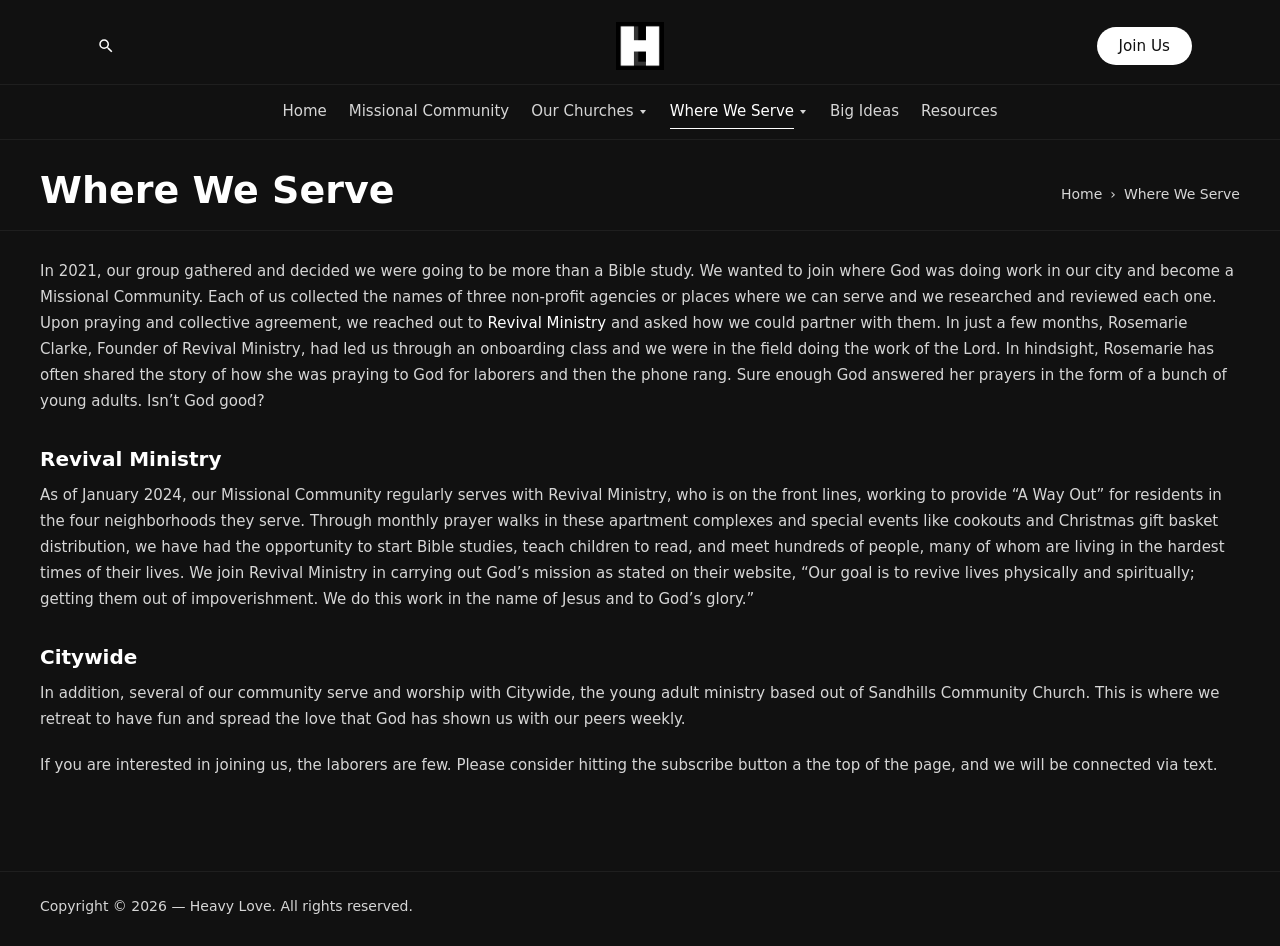
<file: where-we-serve/index.html>
<!DOCTYPE html>
<html lang="en">
<head>
  <meta charset="utf-8">
  <meta name="viewport" content="width=device-width, initial-scale=1">
  <title>Where We Serve – Heavy Love</title>
  <link rel="icon" href="/assets/logo.jpg">
  <link rel="stylesheet" href="/css/styles.css?v=4">
</head>
<body>
  <a class="skip-link" href="#content">Skip to content</a>
  <header class="site-header">
    <div class="logo-bar">
      <div class="logo-bar-left">
        <div class="search-wrap">
          <button class="icon-btn" type="button" data-search-toggle aria-expanded="false" aria-controls="site-search" aria-label="Search">
            <svg viewBox="0 0 24 24" aria-hidden="true"><path d="M15.5 14h-.79l-.28-.27A6.47 6.47 0 0 0 16 9.5 6.5 6.5 0 1 0 9.5 16c1.61 0 3.09-.59 4.23-1.57l.27.28v.79l5 4.99L20.49 19l-4.99-5zm-6 0C7.01 14 5 11.99 5 9.5S7.01 5 9.5 5 14 7.01 14 9.5 11.99 14 9.5 14z"/></svg>
          </button>
          <div class="search-panel" id="site-search" data-search-panel hidden>
            <form data-search-form role="search">
              <label class="sr-only" for="search-input">Search for:</label>
              <input id="search-input" data-search-input type="search" placeholder="Search" autocomplete="off">
              <button class="icon-btn" type="submit" aria-label="Submit search"><svg viewBox="0 0 24 24" aria-hidden="true"><path d="M12 4l-1.41 1.41L16.17 11H4v2h12.17l-5.58 5.59L12 20l8-8z"/></svg></button>
            </form>
            <div class="search-results" data-search-results></div>
          </div>
        </div>
      </div>
      <a class="logo" href="/" aria-label="Heavy Love">
        <img src="/assets/logo.jpg" alt="Heavy Love" width="512" height="512">
      </a>
      <div class="logo-bar-right">
        <a class="join-btn" href="https://forms.fillout.com/t/rjkHJ36Ag4us" target="_blank" rel="noopener noreferrer">Join Us</a>
        <button class="menu-toggle" type="button" data-menu-toggle aria-expanded="false" aria-controls="site-nav" aria-label="Menu">
          <span></span><span></span><span></span>
        </button>
      </div>
    </div>
    <div class="nav-bar" id="site-nav" data-nav>
      <nav class="nav" aria-label="Site Navigation">
        <ul>
        <li><a href="/">Home</a></li>
        <li><a href="/the-group/">Missional Community</a></li>
        <li class="has-sub">
          <div class="nav-item-row">
            <a href="/churches/">Our Churches</a>
            <button class="sub-toggle" type="button" data-sub-toggle aria-expanded="false" aria-label="Show Our Churches links">
              <span class="chevron" aria-hidden="true"></span>
            </button>
          </div>
          <ul class="sub">
            <li><a href="https://www.crossingscommunity.org/" target="_blank" rel="noopener noreferrer">Crossings Community Church</a></li>
            <li><a href="https://www.eastlakeonline.com/" target="_blank" rel="noopener noreferrer">East Lake Community Church</a></li>
            <li><a href="https://midtowncolumbia.com/" target="_blank" rel="noopener noreferrer">Midtown Fellowship</a></li>
            <li><a href="https://newspring.cc/locations/columbia" target="_blank" rel="noopener noreferrer">NewSpring Church</a></li>
            <li><a href="https://www.sandhillschurch.org/" target="_blank" rel="noopener noreferrer">Sandhills Community Church</a></li>
          </ul>
        </li>
        <li class="has-sub">
          <div class="nav-item-row">
            <a href="/where-we-serve/" aria-current="page">Where We Serve</a>
            <button class="sub-toggle" type="button" data-sub-toggle aria-expanded="false" aria-label="Show Where We Serve links">
              <span class="chevron" aria-hidden="true"></span>
            </button>
          </div>
          <ul class="sub">
            <li><a href="https://revivalministrynow.org/" target="_blank" rel="noopener noreferrer">Revival Ministry</a></li>
            <li><a href="https://sandhills.churchcenter.com/registrations/events/1119020" target="_blank" rel="noopener noreferrer">Citywide – Sandhills Community Church</a></li>
          </ul>
        </li>
        <li><a href="/big-ideas/">Big Ideas</a></li>
        <li><a href="/resources/">Resources</a></li>
        </ul>
      </nav>
    </div>
  <div class="page-header">
    <div class="container page-header-row">
      <h1>Where We Serve</h1>
      <nav class="crumbs" aria-label="Breadcrumbs">
        <a href="/">Home</a>
        <span aria-hidden="true">›</span>
        <span>Where We Serve</span>
      </nav>
    </div>
  </div>
  </header>
  <main id="content">
    <article class="entry">
      <p>In 2021, our group gathered and decided we were going to be more than a Bible study. We wanted to join where God was doing work in our city and become a Missional Community. Each of us collected the names of three non-profit agencies or places where we can serve and we researched and reviewed each one. Upon praying and collective agreement, we reached out to <a href="https://revivalministrynow.org/" target="_blank" rel="noopener noreferrer">Revival Ministry</a> and asked how we could partner with them. In just a few months, Rosemarie Clarke, Founder of Revival Ministry, had led us through an onboarding class and we were in the field doing the work of the Lord. In hindsight, Rosemarie has often shared the story of how she was praying to God for laborers and then the phone rang. Sure enough God answered her prayers in the form of a bunch of young adults. Isn’t God good?</p>
      <h2 class="section-title">Revival Ministry</h2>
      <p>As of January 2024, our Missional Community regularly serves with Revival Ministry, who is on the front lines, working to provide “A Way Out” for residents in the four neighborhoods they serve. Through monthly prayer walks in these apartment complexes and special events like cookouts and Christmas gift basket distribution, we have had the opportunity to start Bible studies, teach children to read, and meet hundreds of people, many of whom are living in the hardest times of their lives. We join Revival Ministry in carrying out God’s mission as stated on their website, “Our goal is to revive lives physically and spiritually; getting them out of impoverishment. We do this work in the name of Jesus and to God’s glory.”</p>
      <h2 class="section-title">Citywide</h2>
      <p>In addition, several of our community serve and worship with Citywide, the young adult ministry based out of Sandhills Community Church. This is where we retreat to have fun and spread the love that God has shown us with our peers weekly.</p>
      <p>If you are interested in joining us, the laborers are few. Please consider hitting the subscribe button a the top of the page, and we will be connected via text.</p>
    </article>
  </main>
  <footer class="site-footer">
    <div class="container">
      <p>Copyright © 2026 — Heavy Love. All rights reserved.</p>
    </div>
  </footer>
  <button class="scroll-top" type="button" data-scroll-top aria-label="Scroll to top">
    <svg viewBox="0 0 32 32" aria-hidden="true"><path d="M24.958 18.491l-8.008-8.008c-0.534-0.534-1.335-0.534-1.868 0l-8.008 8.008c-0.534 0.534-0.534 1.335 0 1.868s1.335 0.534 1.868 0l7.074-7.074 7.074 7.074c0.267 0.267 0.667 0.4 0.934 0.4s0.667-0.133 0.934-0.4c0.534-0.534 0.534-1.335 0-1.868z"/></svg>
  </button>
  <script src="/js/site.js"></script>
</body>
</html>
</file>
<file: css/styles.css>
:root {
  --bg: #111111;
  --text: #d6d6d6;
  --heading: #ffffff;
  --muted: #8d8d8d;
  --quote: #909090;
  --line: #4a4a4a;
  --accent: #ff0044;
  --pill: #0000ff;
  --button: #32373c;
  --container: 1200px;
  --header-pad: 48px;
  --font: -apple-system, system-ui, BlinkMacSystemFont, "Segoe UI", Roboto, Oxygen-Sans, Ubuntu, Cantarell, "Helvetica Neue", sans-serif;
}

*,
*::before,
*::after {
  box-sizing: border-box;
}

html {
  scroll-behavior: smooth;
  overflow-x: clip;
}

body {
  margin: 0;
  background: var(--bg);
  color: var(--text);
  font-family: var(--font);
  font-size: 0.9375rem;
  font-weight: 400;
  line-height: 1.733;
}

img {
  max-width: 100%;
  height: auto;
}

a {
  color: var(--heading);
  text-decoration: none;
}

a:hover {
  color: var(--accent);
}

.skip-link {
  position: absolute;
  left: 12px;
  top: 0;
  transform: translateY(-150%);
  background: #fff;
  color: #111;
  padding: 8px 12px;
  z-index: 1000;
}

.skip-link:focus {
  transform: none;
  top: 12px;
}

.sr-only {
  position: absolute;
  width: 1px;
  height: 1px;
  padding: 0;
  margin: -1px;
  overflow: hidden;
  clip: rect(0, 0, 0, 0);
  border: 0;
}

.container {
  width: min(var(--container), calc(100% - 40px));
  margin: 0 auto;
}

.site-header {
  background: var(--bg);
}

.logo-bar {
  display: grid;
  grid-template-columns: 1fr auto 1fr;
  align-items: center;
  width: min(var(--container), calc(100% - 24px));
  margin: 0 auto;
  padding: 16px var(--header-pad) 8px;
  min-height: 84px;
}

.logo-bar-left,
.logo-bar-right {
  display: flex;
  align-items: center;
  gap: 14px;
}

.logo-bar-right {
  justify-content: flex-end;
}

.logo {
  display: flex;
  justify-content: center;
}

.logo img {
  width: 48px;
  height: 48px;
  display: block;
}

.icon-btn {
  appearance: none;
  background: transparent;
  border: 0;
  color: #fff;
  width: 36px;
  height: 36px;
  padding: 6px;
  cursor: pointer;
  display: inline-flex;
  align-items: center;
  justify-content: center;
}

.icon-btn svg {
  width: 18px;
  height: 18px;
  fill: currentColor;
}

.search-wrap {
  position: relative;
}

.search-panel {
  position: absolute;
  top: calc(100% + 8px);
  left: 0;
  width: min(320px, 80vw);
  background: #1b1b1b;
  border: 1px solid rgba(255, 255, 255, 0.12);
  box-shadow: 0 15px 25px -10px rgba(0, 0, 0, 0.45);
  padding: 12px;
  z-index: 40;
}

.search-panel form {
  display: flex;
  gap: 8px;
}

.search-panel input {
  flex: 1;
  background: #111;
  color: #fff;
  border: 1px solid #3a3a3a;
  border-radius: 2px;
  padding: 8px 10px;
  font: inherit;
}

.search-panel input:focus {
  outline: 1px solid #fff;
}

.search-panel .icon-btn {
  background: #fff;
  color: #111;
  border-radius: 2px;
}

.search-results {
  margin-top: 10px;
  display: grid;
  gap: 6px;
}

.search-results a {
  display: block;
  padding: 6px 4px;
  color: var(--text);
  line-height: 1.4;
}

.search-results a strong {
  display: block;
  color: #fff;
  font-weight: 600;
}

.search-results p {
  margin: 4px 0 0;
  color: var(--muted);
  font-size: 0.85rem;
}

.join-btn,
.file-btn,
.save-btn {
  display: inline-flex;
  align-items: center;
  justify-content: center;
  background: #fff;
  color: #111;
  border-radius: 999px;
  padding: 10px 22px;
  font-size: 0.95rem;
  font-weight: 500;
  line-height: 1.2;
  border: 0;
  transition: transform 0.3s ease, color 0.3s ease;
}

.join-btn:hover,
.file-btn:hover,
.save-btn:hover {
  color: #0a0a0a;
  transform: scale(1.06);
}

.menu-toggle {
  display: none;
  flex-direction: column;
  justify-content: center;
  gap: 5px;
  width: 40px;
  height: 40px;
}

.menu-toggle span {
  display: block;
  height: 2px;
  width: 20px;
  background: #fff;
  margin-left: 8px;
}

.nav-bar {
  border-top: 1px solid rgba(255, 255, 255, 0.06);
  border-bottom: 1px solid rgba(255, 255, 255, 0.06);
}

.nav {
  display: flex;
  justify-content: center;
}

.nav > ul {
  display: flex;
  flex-wrap: wrap;
  justify-content: center;
  gap: 4px 22px;
  list-style: none;
  margin: 0;
  padding: 0;
}

.nav a {
  position: relative;
  display: inline-flex;
  align-items: center;
  gap: 6px;
  color: var(--text);
  padding: 14px 0;
  font-size: 0.9375rem;
}

.nav a[aria-current="page"],
.nav a:hover {
  color: #fff;
}

.nav > ul > li > a[aria-current="page"]::after,
.nav-item-row > a[aria-current="page"]::after,
.nav > ul > li > a:hover::after,
.nav-item-row > a:hover::after {
  content: "";
  position: absolute;
  left: 0;
  right: 0;
  bottom: 10px;
  height: 1px;
  background: #fff;
}

.has-sub {
  position: relative;
}

.nav-item-row {
  display: flex;
  align-items: center;
  gap: 4px;
}

.sub-toggle {
  appearance: none;
  background: transparent;
  border: 0;
  color: inherit;
  cursor: pointer;
  padding: 14px 2px;
  display: inline-flex;
  align-items: center;
}

.chevron {
  width: 0;
  height: 0;
  border-left: 3.5px solid transparent;
  border-right: 3.5px solid transparent;
  border-top: 4px solid currentColor;
  display: inline-block;
  margin-top: 1px;
}

.sub {
  display: none;
  position: absolute;
  top: 100%;
  left: -12px;
  min-width: 250px;
  margin: 0;
  padding: 10px 0;
  list-style: none;
  background: #fff;
  border: 1px solid rgba(0, 0, 0, 0.085);
  box-shadow: 0 15px 25px -10px rgba(50, 52, 54, 0.125);
  z-index: 30;
}

.has-sub:hover > .sub,
.has-sub:focus-within > .sub,
.has-sub.open > .sub {
  display: block;
}

.sub a {
  display: block;
  color: #30373e;
  padding: 8px 22px;
  line-height: 1.45;
}

.sub a::after {
  display: none;
}

.sub a:hover {
  color: var(--accent);
}

.page-header {
  border-bottom: 1px solid rgba(255, 255, 255, 0.06);
}

.page-header-row {
  display: flex;
  align-items: flex-end;
  justify-content: space-between;
  gap: 24px;
  padding: 30px 0 18px;
}

.page-header h1 {
  margin: 0;
  color: var(--heading);
  font-size: 2.375rem;
  font-weight: 600;
  line-height: 1.1;
}

.crumbs {
  display: flex;
  align-items: center;
  gap: 8px;
  color: var(--text);
  font-size: 0.875rem;
  white-space: nowrap;
  padding-bottom: 6px;
}

.crumbs a {
  color: var(--text);
}

.crumbs a:hover {
  color: var(--accent);
}

.entry {
  width: min(var(--container), calc(100% - 40px));
  margin: 0 auto;
  padding: 28px 0 72px;
}

.entry p {
  margin: 0 0 1.35em;
}

.entry h2,
.entry h3,
.entry h4,
.entry h5 {
  color: var(--heading);
  font-weight: 600;
  line-height: 1.25;
  margin: 1.6em 0 0.55em;
}

.entry h2 {
  font-size: 1.75rem;
}

.entry h3 {
  font-size: 1.35rem;
}

.entry h4,
.entry .section-title {
  font-size: 1.25rem;
  font-weight: 600;
}

.entry h5 {
  font-size: 1.05rem;
}

.home-entry {
  padding-top: 160px;
}

.wordmark-wrap {
  width: 100%;
  max-width: 635px;
  margin: 0 auto 150px;
}

.wordmark-wrap img {
  display: block;
  width: 100%;
  height: auto;
}

.home-entry .verse {
  width: 100%;
  max-width: none;
  margin: 0 auto 120px;
  text-align: center;
  color: var(--quote);
  font-size: 0.82rem;
  font-weight: 300;
  line-height: 1.7;
}

.timeline {
  display: grid;
  grid-template-columns: repeat(5, minmax(0, 1fr));
  column-gap: 22px;
  row-gap: 72px;
}

.milestone-meta {
  display: flex;
  align-items: center;
  gap: 10px;
  margin-bottom: 14px;
}

.pill {
  flex: 0 0 auto;
  background: var(--pill);
  color: #fff;
  border-radius: 999px;
  padding: 4px 12px;
  font-size: 0.78rem;
  line-height: 1.4;
  font-weight: 400;
}

.milestone-line {
  flex: 1;
  height: 1px;
  background: #6d6d6d;
}

.milestone h2 {
  margin: 0 0 8px;
  font-size: 1.02rem;
  font-weight: 600;
  line-height: 1.35;
  color: #fff;
}

.milestone p {
  margin: 0;
  color: #8b8b8b;
  font-size: 0.92rem;
  line-height: 1.45;
}

.center-page {
  text-align: center;
  padding-top: 48px;
}

.center-page h1 {
  margin: 0 0 28px;
  color: #fff;
  font-size: 2rem;
  font-weight: 600;
}

.qr {
  width: 282px;
  height: auto;
  display: block;
  margin: 0 auto 28px;
  background: #fff;
}

.save-btn {
  background: var(--button);
  color: #fff;
  min-width: 148px;
  padding: 12px 22px;
}

.save-btn:hover {
  color: #fff;
}

.file-block {
  margin-top: 12px;
}

.file-block iframe,
.file-block object {
  width: 100%;
  height: 640px;
  border: 0;
  background: #2a2a2a;
}

.file-links {
  display: flex;
  align-items: center;
  gap: 16px;
  margin-top: 14px;
}

.file-btn {
  background: var(--button);
  color: #fff;
  border-radius: 4px;
  padding: 8px 16px;
  font-size: 0.9rem;
}

.file-btn:hover {
  color: #fff;
}

.site-footer {
  border-top: 1px solid rgba(255, 255, 255, 0.06);
  padding: 22px 0 28px;
}

.site-footer p {
  margin: 0;
  color: var(--text);
  font-size: 0.875rem;
}

.scroll-top {
  position: fixed;
  right: 18px;
  bottom: 18px;
  width: 42px;
  height: 42px;
  border: 0;
  border-radius: 2px;
  background: #fff;
  color: #111;
  cursor: pointer;
  opacity: 0;
  pointer-events: none;
  transition: opacity 0.2s ease;
  z-index: 20;
}

.scroll-top svg {
  width: 18px;
  height: 18px;
  fill: currentColor;
}

.scroll-top.is-visible {
  opacity: 1;
  pointer-events: auto;
}

@media (max-width: 980px) {
  .timeline {
    grid-template-columns: repeat(2, minmax(0, 1fr));
    row-gap: 40px;
  }
}

@media (max-width: 782px) {
  .logo-bar {
    display: flex;
    justify-content: space-between;
    padding: 12px 16px;
    width: 100%;
  }

  .logo-bar-left {
    order: 1;
  }

  .logo {
    order: 0;
    margin-right: auto;
  }

  .logo-bar-right {
    order: 2;
    gap: 6px;
    flex: 0 0 auto;
  }

  .join-btn {
    padding: 8px 12px;
    font-size: 0.8rem;
  }

  .icon-btn,
  .menu-toggle {
    width: 32px;
    flex: 0 0 32px;
  }

  .menu-toggle {
    display: inline-flex;
  }

  .nav-bar {
    display: none;
    background: #fff;
    border: 0;
  }

  .nav-bar.is-open {
    display: block;
  }

  .nav > ul {
    flex-direction: column;
    align-items: stretch;
    gap: 0;
    padding: 6px 0 12px;
  }

  .nav > ul > li > a,
  .nav-item-row > a {
    color: #222;
    display: flex;
    justify-content: space-between;
    padding: 12px 22px;
    border-bottom: 1px solid #eaeaea;
  }

  .nav > ul > li > a[aria-current="page"],
  .nav > ul > li > a:hover,
  .nav-item-row > a[aria-current="page"],
  .nav-item-row > a:hover {
    color: #111;
  }

  .nav > ul > li > a[aria-current="page"]::after,
  .nav > ul > li > a:hover::after,
  .nav-item-row > a[aria-current="page"]::after,
  .nav-item-row > a:hover::after {
    display: none;
  }

  .sub-toggle {
    color: #222;
    padding: 12px 18px 12px 8px;
  }

  .sub,
  .has-sub:hover > .sub,
  .has-sub:focus-within > .sub {
    position: static;
    display: none;
    min-width: 0;
    box-shadow: none;
    border: 0;
    background: #f8f8f8;
    padding: 0;
  }

  .has-sub.open > .sub {
    display: block;
  }

  .nav-item-row {
    border-bottom: 1px solid #eaeaea;
  }

  .nav > ul > li > a,
  .nav-item-row > a {
    border-bottom: 0;
    flex: 1;
  }

  .sub a {
    padding-left: 36px;
  }

  .page-header-row {
    flex-direction: column;
    align-items: flex-start;
    gap: 8px;
  }

  .page-header h1 {
    font-size: 2rem;
  }

  .crumbs {
    padding-bottom: 0;
  }

  .timeline {
    grid-template-columns: 1fr;
    row-gap: 32px;
  }

  .wordmark-wrap {
    margin: 0 auto 72px;
  }

  .home-entry .verse {
    margin-bottom: 64px;
  }

  .home-entry {
    padding-top: 56px;
  }
}
</file>
